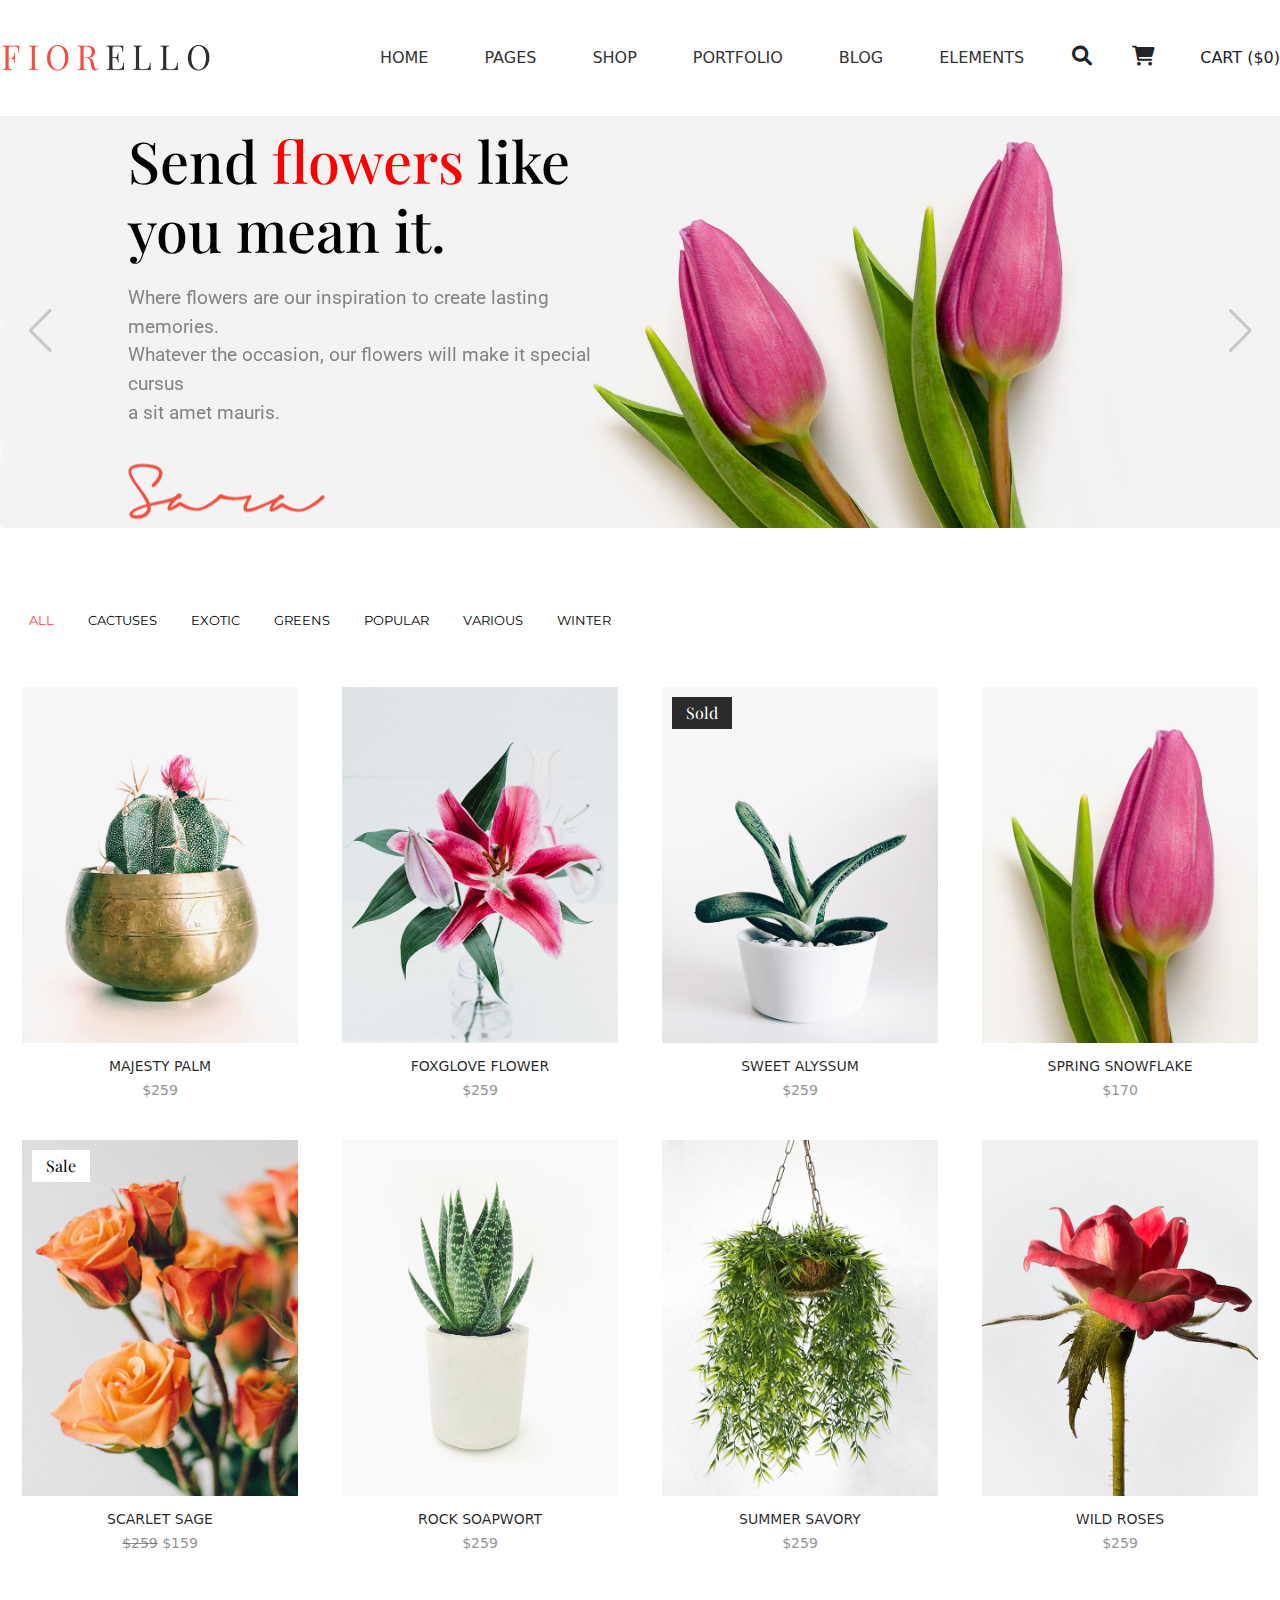
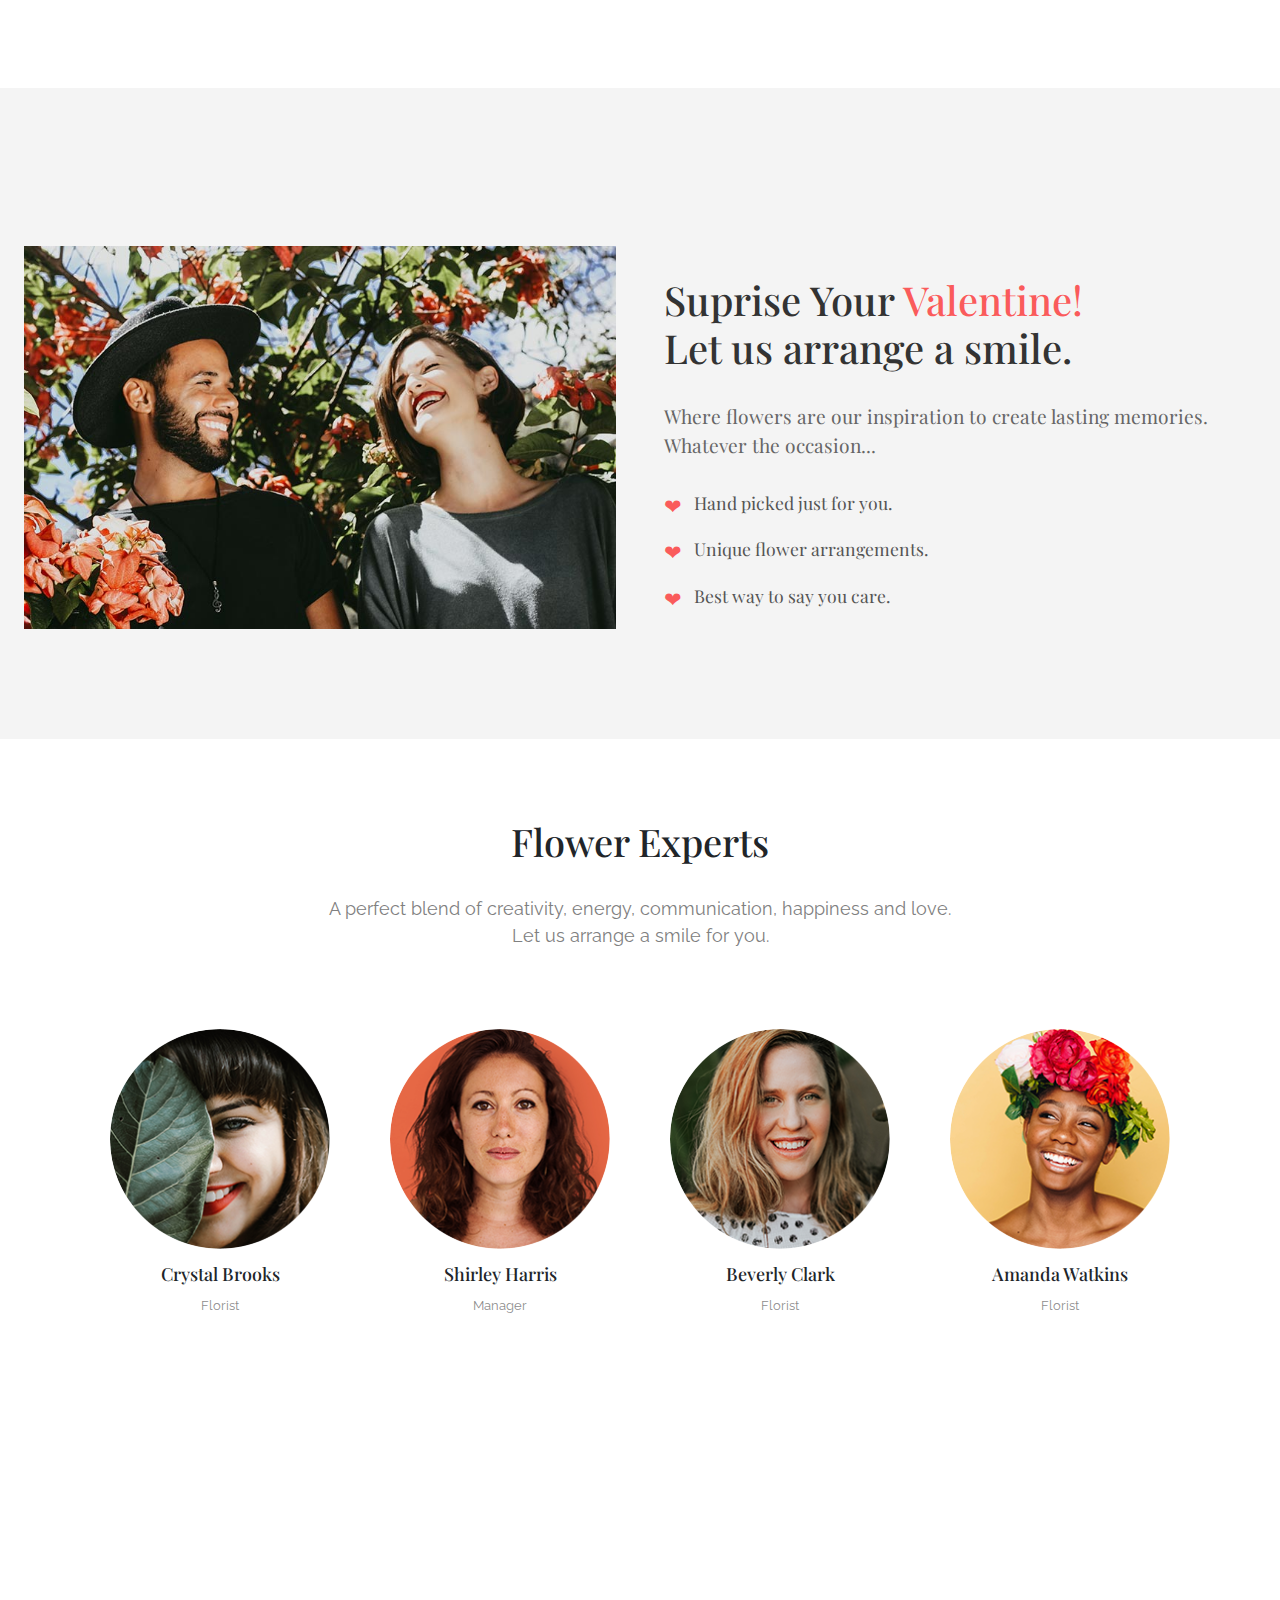
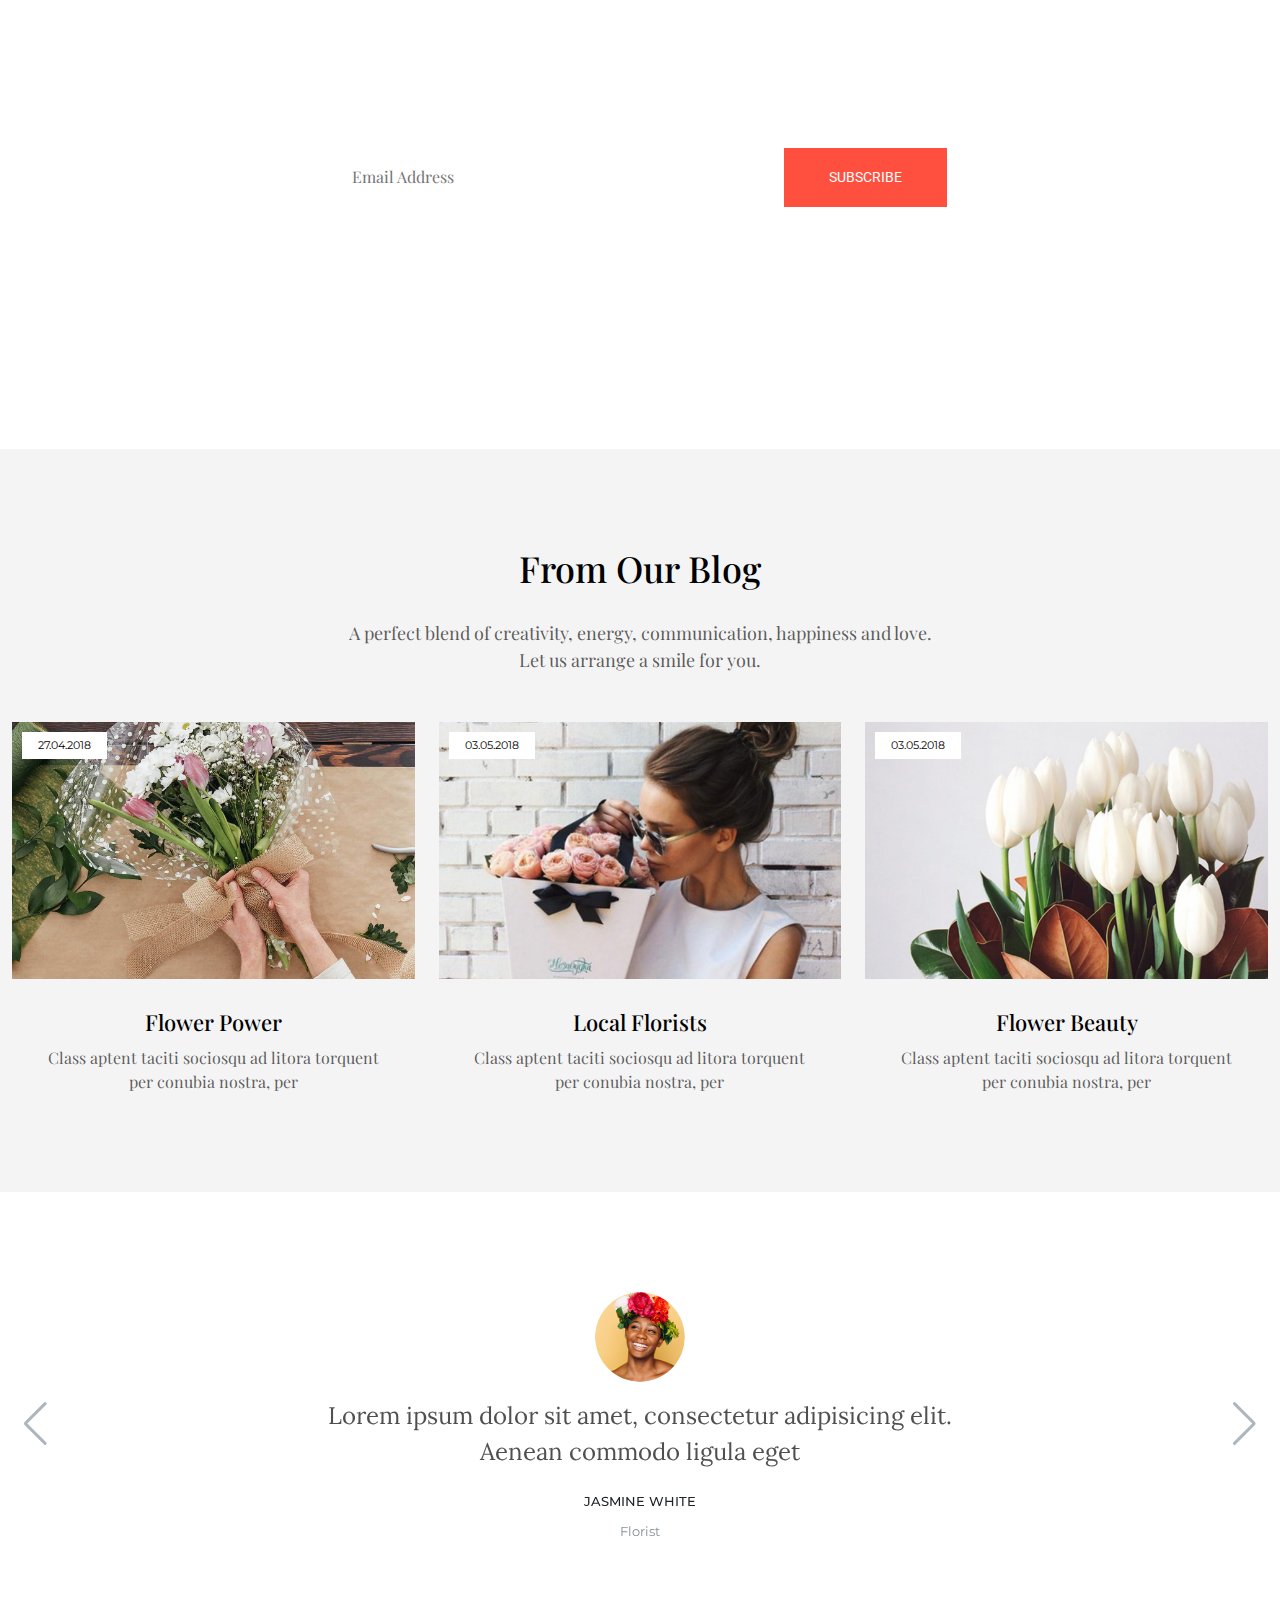
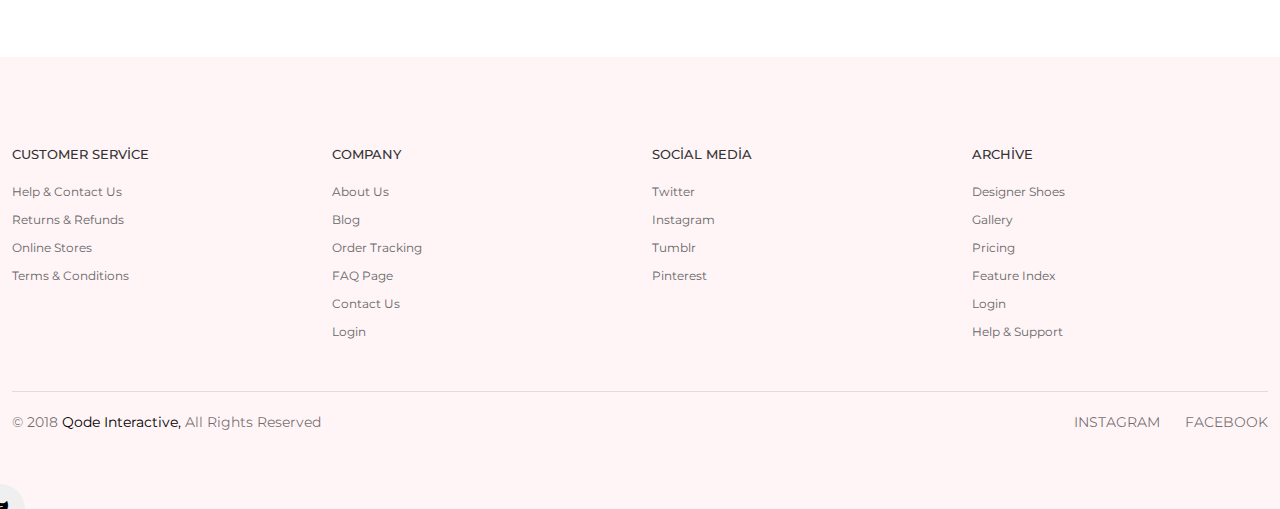
<file: FİORELLO/public/index.html>
<!DOCTYPE html>
<html lang="en">
  <head>
    <meta charset="UTF-8" />
    <meta name="viewport" content="width=device-width, initial-scale=1.0"/>
    <title>Fiorello - A Flowers Shop and Florist</title>
    <link rel="stylesheet" href="	https://cdn.jsdelivr.net/npm/bootstrap@5.3.3/dist/css/bootstrap.min.css"/>
    <link rel="stylesheet" href="https://unpkg.com/swiper/swiper-bundle.min.css"/>
    <link href="https://unpkg.com/swiper/swiper-bundle.min.css" rel="stylesheet" />
    <link href="https://fonts.googleapis.com/css2?family=Playfair+Display:wght@400;700&family=Roboto:wght@400;700&family=Great+Vibes&display=swap" rel="stylesheet">
    <link href="https://fonts.googleapis.com/css2?family=Montserrat:wght@400;500;600;700&display=swap" rel="stylesheet">
    <link href="https://fonts.googleapis.com/css2?family=Playfair+Display&display=swap" rel="stylesheet">
    <link href="https://fonts.googleapis.com/css2?family=Raleway:wght@400;700&display=swap" rel="stylesheet">
    <link href="https://fonts.googleapis.com/css2?family=Lora:wght@400;700&display=swap" rel="stylesheet">
    <link href="https://cdnjs.cloudflare.com/ajax/libs/font-awesome/6.0.0-beta3/css/all.min.css" rel="stylesheet">
    <link rel="stylesheet" href="../src/scss/style.css"/>
  </head>
  <body>
   <header class="header">
    <div class="container">
      <nav class="navbar navbar-expand-lg">
        <div class="fiorello-logo">
          <img src="./images/logo.png" alt="Fiorello Logo"/>
        </div>

        <button
          class="navbar-toggler" type="button">
          <span class="navbar-toggler-icon"></span>
        </button>
  
        <div class="menu collapse navbar-collapse">
          <ul class="navbar-nav ms-auto">
            <li class="nav-item dropdown">
              <a class="nav-link dropdown-toggler" href="https://fiorello.qodeinteractive.com/" role="button">HOME</a>
              <ul class="dropdown-menu">
                <li><a class="dropdown-item" href="#">Main Home</a></li>
                <li><a class="dropdown-item" href="#">Grid Home</a></li>
                <li><a class="dropdown-item" href="#">Flower Shop</a></li>
                <li><a class="dropdown-item" href="#">Animated Slider</a></li>
                <li><a class="dropdown-item" href="#">Metro Showcase</a></li>
                <li><a class="dropdown-item" href="#">Carousel Showcase</a></li>
                <li><a class="dropdown-item" href="#">Landing</a></li>
              </ul>
            </li>
  
            <li class="nav-item dropdown">
              <a class="nav-link dropdown-toggler" href="#" role="button">PAGES</a>
              <ul class="dropdown-menu">
                <li><a class="dropdown-item" href="http://127.0.0.1:5500/F%C4%B0ORELLO/public/about.html">About Us</a></li>
                <li><a class="dropdown-item" href="#">FAG Page</a></li>
                <li><a class="dropdown-item" href="http://127.0.0.1:5500/F%C4%B0ORELLO/public/contact.html">Contact Us</a></li>
              </ul>
            </li>

            
            <li class="nav-item dropdown">
              <a class="nav-link dropdown-toggler" href="#" role="button">SHOP</a>
              <ul class="dropdown-menu">
                <li><a class="dropdown-item" href="#">Product Types</a></li>
                <li><a class="dropdown-item" href="#">Standard Product</a></li>
                <li><a class="dropdown-item" href="#">Grouped Product</a></li>
                <li><a class="dropdown-item" href="#">Variable Product</a></li>
                <li><a class="dropdown-item" href="#">Virtual Product</a></li>
                <li><a class="dropdown-item" href="#">External Product</a></li>
                <li><a class="dropdown-item" href="#">Downloadable Product</a></li>
                <li><a class="dropdown-item" href="#">On Sale Product</a></li>
                <li><a class="dropdown-item" href="#">Out Of Stock Product</a></li>
                <li><a class="dropdown-item" href="#">New Product</a></li>
              </ul>
            </li>
  
        
            <li class="nav-item dropdown">
              <a class="nav-link dropdown-toggler" href="#" role="button">PORTFOLIO<a>
              <ul class="dropdown-menu">
                <li><a class="dropdown-item" href="#">Standard</a></li>
                <li><a class="dropdown-item" href="#">Gallery</a></li>
                <li><a class="dropdown-item" href="#">Masonry</a></li>
                <li><a class="dropdown-item" href="#">Portfolio Layouts</a></li>
                <li><a class="dropdown-item" href="#">Portfolio Single</a></li>
              </ul>
            </li>
  
            <li class="nav-item dropdown">
              <a class="nav-link dropdown-toggler" href="#" role="button">BLOG</a>
              <ul class="dropdown-menu">
                <li><a class="dropdown-item" href="#">Masonry</a></li>
                <li><a class="dropdown-item" href="#">Standard</a></li>
                <li><a class="dropdown-item" href="#">Post Types</a></li>
              </ul>
            </li>
  
            <li class="nav-item dropdown">
              <a class="nav-link dropdown-toggler" href="#" role="button">ELEMENTS</a>
              <ul class="dropdown-menu">
                <li><a class="dropdown-item" href="#">Classic</a></li>
                <li><a class="dropdown-item" href="#">Infographic</a></li>
                <li><a class="dropdown-item" href="#">Interactive</a></li>
                <li><a class="dropdown-item" href="#">Typography</a></li>
              </ul>
            </li>
          </ul>
        </div>
        <div class="header-item">
          <div class="header-icon">
            <i class="fa-solid fa-magnifying-glass"></i>
            <i class="fa-solid fa-cart-shopping"></i>
          </div>
          <div class="cart">CART ($0)</div>
    
        </div>
      </nav>
    </div>

   </header>


<main>
  <!-- <div class="loader-container">
    <span class="loader"></span>
</div> -->

<section class="intro-section">
  <div class="container">
      <div class="content-text">
        <h1>Send <span>flowers</span> like <br> you mean it.</h1>
        <p>Where flowers are our inspiration to create lasting memories. <br> Whatever the occasion, our flowers will make it special cursus <br> a sit amet mauris.</p>
        <div class="signature-image">
          <img src="./images/sara-signature.png" alt="Sara Signature">
        </div>
    </div>
    <div class="swiper">
        <div class="swiper-wrapper">
            <div class="swiper-slide">
                <img src="./images/tulip.jpg" alt="Tulip">
              </div>
            <div class="swiper-slide">
                <img src="./images/cactus.jpg" alt="Cactus">
            </div>
            <div class="swiper-slide">
              <img src="./images/pinkgoldrose.jpg" alt="Pink Gold Rose">
            </div>
          </div>
      
        <div class="swiper-button-next"></div>
        <div class="swiper-button-prev"></div>
      </div>
    </div>
    
</section>

<section class="category-section">

  <div class="container">

    <ul class="menu d-flex">
        <li><a href="#"><span>ALL</span></a></li>
        <li><a href="#">CACTUSES</a></li>
        <li><a href="#">EXOTIC</a></li>
        <li><a href="#">GREENS</a></li>
        <li><a href="#">POPULAR</a></li>
        <li><a href="#">VARIOUS</a></li>
        <li><a href="#">WINTER</a></li>
    </ul>
  
</div>

<div class="container">
  <div class="row">
    <div class="col-sm-6 col-md-3 col-lg-3">
      <div class="card">
        <img src="./images/majesty-palm.jpg" alt="Majesty Palm">
        <h3>MAJESTY PALM</h3>
        <div class="dynamic-text">
          <span class="price-text">$259</span>
          <span class="next-text">Add to cart</span>
          
        </div>
      </div>
    </div>
    <div class="col-sm-6 col-md-3 col-lg-3">
      <div class="card">
        <img src="./images/foxglove-flower.jpg" alt="Foxglove Flower">
        <h3>FOXGLOVE FLOWER</h3>
        <div class="dynamic-text">
          <span class="price-text">$259</span>
          <span class="next-text">Add to cart</span>
        </div>
      </div>
    </div>
    <div class="col-sm-6 col-md-3 col-lg-3">
      <div class="card">
        <img src="./images/sweet-alyssum.jpg" alt="Sweet Alyssum">
        <span class="sold">Sold</span>
        <h3>SWEET ALYSSUM</h3>
        <div class="dynamic-text">
          <span class="price-text">$259</span>
          <span class="next-text">Read more</span>
        </div>
      </div>
    </div>
    <div class="col-sm-6 col-md-3 col-lg-3">
      <div class="card">
        <img src="./images/spring-snowflake.jpg" alt="Spring Snowflake">
        <h3>SPRING SNOWFLAKE</h3>
        <div class="dynamic-text">
          <span class="price-text">$170</span>
          <span class="next-text">Add to cart</span>
        </div>
      </div>
    </div>
    <div class="col-sm-6 col-md-3 col-lg-3">
      <div class="card">
        <img src="./images/scarlet-sage.jpg" alt="Scarlet Sage">
        <span class="sale">Sale</span>
        <h3>SCARLET SAGE</h3>
        <div class="dynamic-text">
          <span class="price-text"><span>$259</span> $159</span>
          <span class="next-text">Add to cart</span>
        </div>
      </div>
    </div>
    <div class="col-sm-6 col-md-3 col-lg-3">
      <div class="card">
        <img src="./images/rock-soapwort.jpg" alt="Rock Soapwort">
        <h3>ROCK SOAPWORT</h3>
        <div class="dynamic-text">
          <span class="price-text">$259</span>
          <span class="next-text">View products</span>
        </div>
      </div>
    </div>
    <div class="col-sm-6 col-md-3 col-lg-3">
      <div class="card">
        <img src="./images/summer-savory.jpg" alt="Summer Savory">
        <h3>SUMMER SAVORY</h3>
        <div class="dynamic-text">
          <span class="price-text">$259</span>
          <span class="next-text">Add to cart</span>
        </div>
      </div>
    </div>
    <div class="col-sm-6 col-md-3 col-lg-3">
      <div class="card">
        <img src="./images/wild-roses.jpg" alt="Wild Roses">
        <h3>WILD ROSES</h3>
        <div class="dynamic-text">
          <span class="price-text">$259</span>
          <span class="next-text">Buy on Amazon</span>
        </div>
      </div>
    </div>
  </div>
</div>
</section>


<section class="valentine-section">
  <div class="container">
    <div class="row g-5">
        <div class="col-md-12 col-lg-6 order-2">
          <div class="valentine-content">
            <h2 class="valentine-title">Suprise Your <span>Valentine!</span> <br> Let us arrange a smile.</h2>
            <p class="valentine-description">Where flowers are our inspiration to create lasting memories. <br> Whatever the occasion...</p>
            <ul class="valentine-list">
              <li>Hand picked just for you.</li>
              <li>Unique flower arrangements.</li>
              <li>Best way to say you care.</li>
            </ul>
          </div>
        </div>
      <div class="col-md-12 col-lg-6 order-1">
        <img src="./images/video-img.jpg" alt="Valentine" class="valentine-img img-fluid">
      </div>
    </div>
  </div>
</section>


<section class="experts-section">

  <div class="container">
    <div class="expert-section-content">
      <h2 class="text-center">Flower Experts</h2>
      <p class="text-center">A perfect blend of creativity, energy, communication, happiness and love. <br> Let us arrange a smile for you.</p>
    </div>

    <div class="row">
        <div class="col-sm-12 col-md-6 col-lg-3 mb-4">
            <div class="card">
                <img src="./images/crystal-brooks.png" class="card-img" alt="Crystal Brooks">
                <div class="card-content">
                    <h3>Crystal Brooks</h3>
                    <p>Florist</p>
                </div>
            </div>
        </div>
        <div class="col-sm-12 col-md-6 col-lg-3 mb-4">
            <div class="card">
                <img src="./images/shirley-harris.png" class="card-img" alt="Shirley Harris">
                <div class="card-content">
                    <h3>Shirley Harris</h3>
                    <p>Manager</p>
                </div>
            </div>
        </div>
        <div class="col-sm-12 col-md-6 col-lg-3 mb-4">
            <div class="card">
                <img src="./images/beverly-clark.png" class="card-img" alt="Beverly Clark">
                <div class="card-content">
                    <h3>Beverly Clark</h3>
                    <p>Florist</p>
                </div>
            </div>
        </div>
        <div class="col-sm-12 col-md-6 col-lg-3 mb-4">
            <div class="card">
                <img src="./images/amanda-watkins.png" class="card-img" alt="Amanda Watkins">
                <div class="card-content">
                    <h3>Amanda Watkins</h3>
                    <p>Florist</p>
                </div>
            </div>
        </div>
    </div>
</div>
</section>


<section class="subscribe-section" style="background-image: url('./images/girls.jpg');">
  <div class="overlay">
    <div class="content text-center">
      <h2>Join The Colorful Bunch!</h2>
      <form action="#" class="d-flex justify-content-center">
        <input type="email" class="form" placeholder="Email Address"/>
        <button type="submit" class="btn btn-primary">SUBSCRIBE</button>
      </form>
    </div>
  </div>
</section>


<section class="blog-section py-5">
  <div class="container">
    <div class="text-center mb-5">
      <h2 class="section-title">From Our Blog</h2>
      <p class="section-description">A perfect blend of creativity, energy, communication, happiness and love. <br> Let us arrange a smile for you.</p>
    </div>
    <div class="row">
      <div class="col-sm-12 col-md-6 col-lg-4">
        <div class="blog-card">
          <img src="./images/flower-power.jpg" alt="Blog Post 1" class="img-fluid">
          <div class="blog-card-body">
            <span class="post-date">27.04.2018</span>
            <h3 class="blog-title">Flower Power</h3>
            <p class="blog-description">Class aptent taciti sociosqu ad litora torquent per conubia nostra, per</p>
            
          </div>
        </div>
      </div>
      <div class="col-sm-12 col-md-6 col-lg-4">
        <div class="blog-card">
          <img src="./images/local-florists.jpg" alt="Blog Post 2" class="img-fluid">
          <div class="blog-card-body">
            <span class="post-date">03.05.2018</span>
            <h3 class="blog-title">Local Florists</h3>
            <p class="blog-description">Class aptent taciti sociosqu ad litora torquent per conubia nostra, per</p>
            
          </div>
        </div>
      </div>
      <div class="col-sm-12 col-md-6 col-lg-4">
        <div class="blog-card">
          <img src="./images/flower-beauty.jpg" alt="Blog Post 3" class="img-fluid">
          <div class="blog-card-body">
            <span class="post-date">03.05.2018</span>
            <h3 class="blog-title">Flower Beauty</h3>
            <p class="blog-description">Class aptent taciti sociosqu ad litora torquent per conubia nostra, per</p>
           
          </div>
        </div>
      </div>
    </div>
  </div>
</section>




<section class="profiles-section py-5">
  <div class="container">
    <div class="swiper profiles-swiper">
      <div class="swiper-wrapper">
        <div class="swiper-slide">
          <div class="profiles-slide text-center">
            <div class="profiles-image mx-auto">
              <img src="./images/jasmine-white.png" alt="Profiles 1" class="img-fluid rounded-circle" />
            </div>
            <p class="profiles-description mt-3">Lorem ipsum dolor sit amet, consectetur adipisicing elit. <br> Aenean commodo ligula eget</p>
            <div class="profiles-content mt-4">
              <h3>JASMINE WHITE</h3>
              <p>Florist</p>
            </div>
          </div>
        </div>
        
        <div class="swiper-slide">
          <div class="profiles-slide text-center">
            <div class="profiles-image mx-auto">
              <img src="./images/anna-barnes.png" alt="Profiles 2" class="img-fluid rounded-circle" />
            </div>
            <p class="profiles-description mt-3">Nullam dictum felis eu pede mollis pretium. <br> Integer tincidunt. Cras dapibus lingua<p>
            <div class="profiles-content mt-4">
              <h3>ANNA BARNES</h3>
              <p>Florist</p>
            </div>
          </div>
        </div>
      </div>
      
      <div class="swiper-button-next"></div>
      <div class="swiper-button-prev"></div>
    </div>
  </div>
</section>
</main>


<footer class="footer-section">
  <div class="container">
    <div class="row">
      <div class="col col-sm-6 col-md-3">
        <h4>CUSTOMER SERVİCE</h4>
        <ul class="contact-list">
          <li><a href="#"><i></i></a>Help & Contact Us</li>
          <li><a href="#"><i></i></a>Returns & Refunds</li>
          <li><a href="#"><i></i></a>Online Stores</li>
          <li><a href="#"><i></i></a>Terms & Conditions</li>
        </ul>
      </div>

      <div class="col col-sm-6 col-md-3">
        <h4>COMPANY</h4>
        <ul class="contact-list">
          <li><a href="#"><i></i></a>About Us</li>
          <li><a href="#"><i></i></a>Blog</li>
          <li><a href="#"><i></i></a>Order Tracking</li>
          <li><a href="#"><i></i></a>FAQ Page</li>
          <li><a href="#"><i></i></a>Contact Us</li>
          <li><a href="#"><i></i></a>Login</li>
        </ul>
      </div>

      
      <div class="col col-sm-6 col-md-3">
        <h4>SOCİAL MEDİA</h4>
        <ul class="contact-list">
          <li><a href="#"><i></i></a>Twitter</li>
          <li><a href="#"><i></i></a>Instagram</li>
          <li><a href="#"><i></i></a>Tumblr</li>
          <li><a href="#"><i></i></a>Pinterest</li>
        </ul>
      </div>
      <div class="col col-sm-6 col-md-3">
        <h4>ARCHİVE</h4>
        <ul class="contact-list">
          <li><a href="#"><i></i></a>Designer Shoes</li>
          <li><a href="#"><i></i></a>Gallery</li>
          <li><a href="#"><i></i></a>Pricing</li>
          <li><a href="#"><i></i></a>Feature Index</li>
          <li><a href="#"><i></i></a>Login</li>
          <li><a href="#"><i></i></a>Help & Support</li>
        </ul>
      </div>
    </div>

  
    <div class="footer-bottom">
      <p><span class="span">© 2018 </span>Qode Interactive, <a href="#"></a><span class="span">All Rights Reserved</span></p>
      <div class="social-media">
        <p><a href="#"></a><span class="span">INSTAGRAM</span></p>
        <p><a href="#"></a><span class="span">FACEBOOK</span></p>

      </div>
    </div>
  </div>
</footer>

<button id="backToTop" onclick="scrollToTop()">
  <i class="fas fa-arrow-up"></i>
</button>


<button id="flwBtn">

  <i class="fas fa-leaf"></i>

</button>

    <script src="https://unpkg.com/swiper/swiper-bundle.min.js"></script>
    <script>
     const swiper = new Swiper('.swiper', {
    loop: true,
    navigation: {
        nextEl: '.swiper-button-next',
        prevEl: '.swiper-button-prev',
    },
    autoplay: {
        delay: 3000,
    },
    effect: 'fade',
    fadeEffect: {
        crossFade: true,
    },
    speed: 1000,
    slidesPerView: 1,
});
  </script>

<script src="https://unpkg.com/swiper/swiper-bundle.min.js"></script>

<script>

const swiper = new Swiper('.profiles-swiper', {
  slidesPerView: 1,
  loop: false,
  effect: 'slide',
  speed: 500,
  navigation: {
    nextEl: '.swiper-button-next',
    prevEl: '.swiper-button-prev',
  },
});

</script>

<script src="../src/javascript/app.js"></script>

  </body>
</html>
</file>
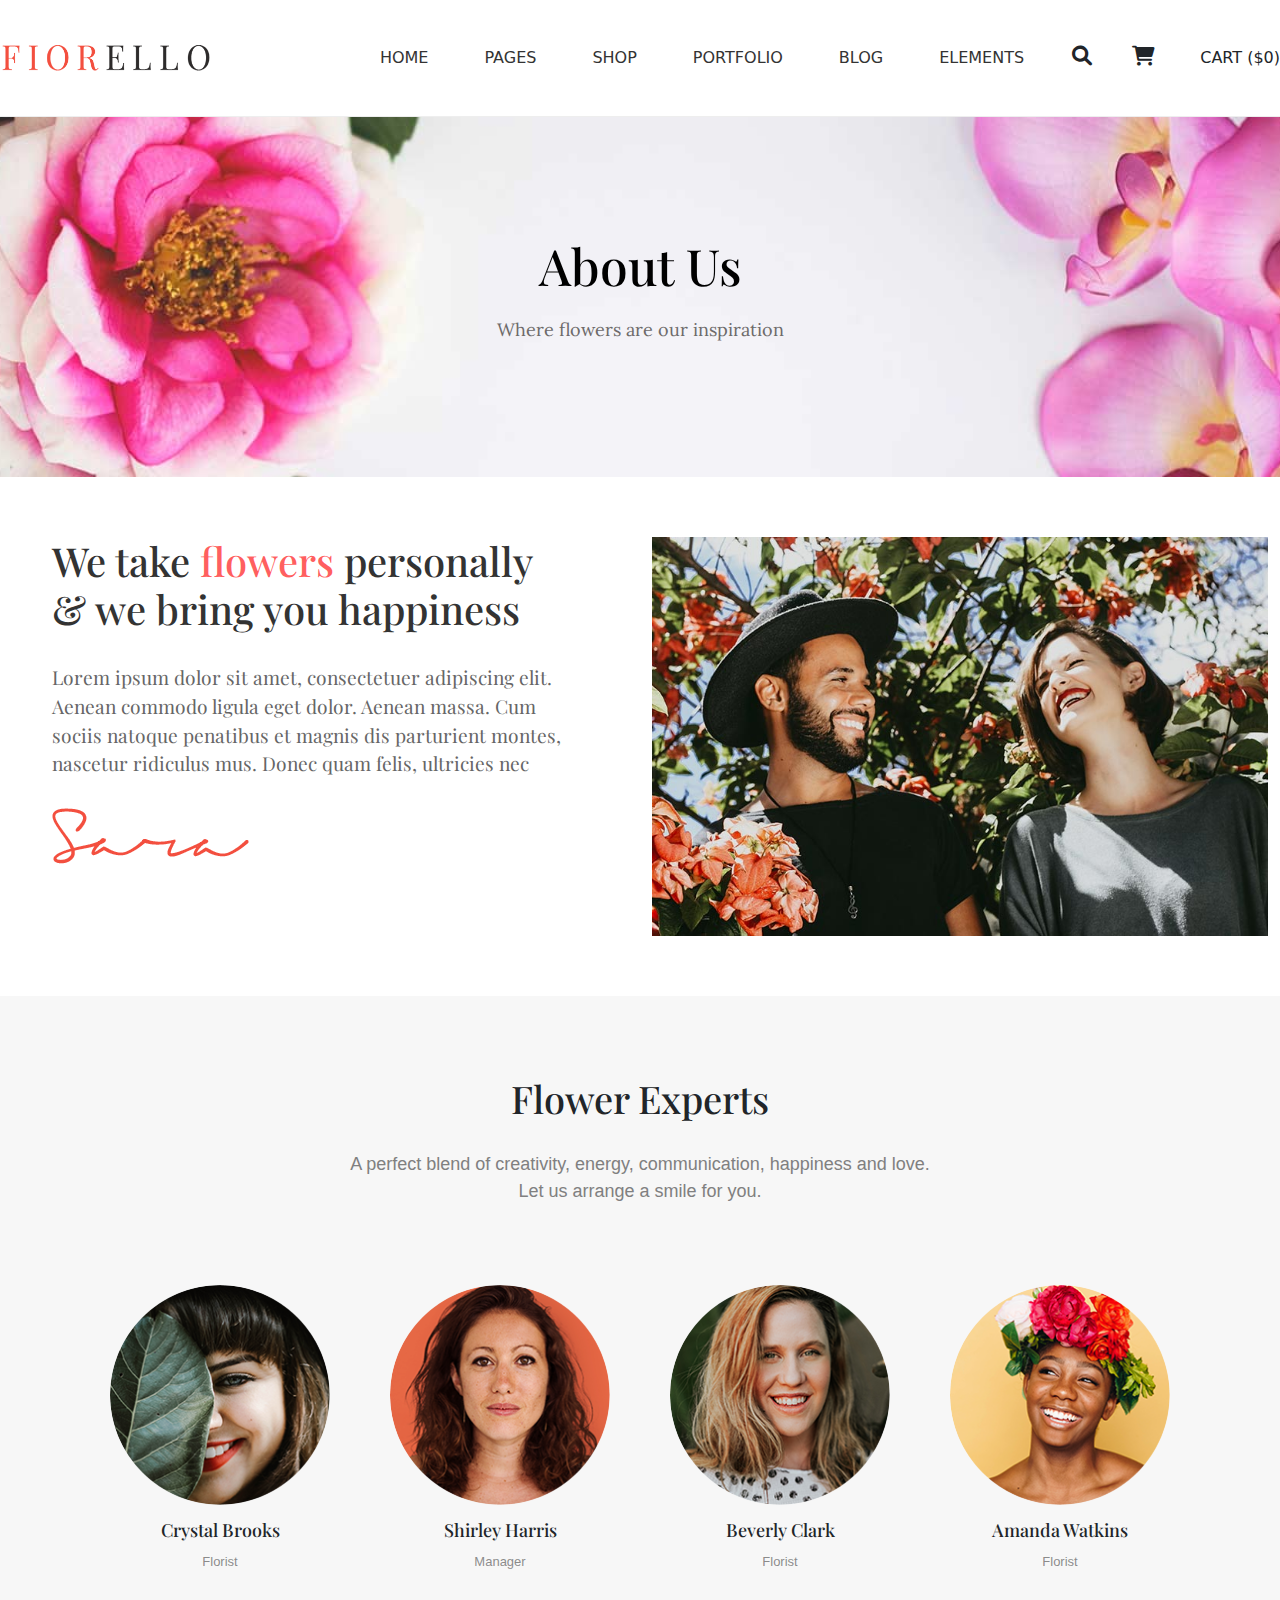
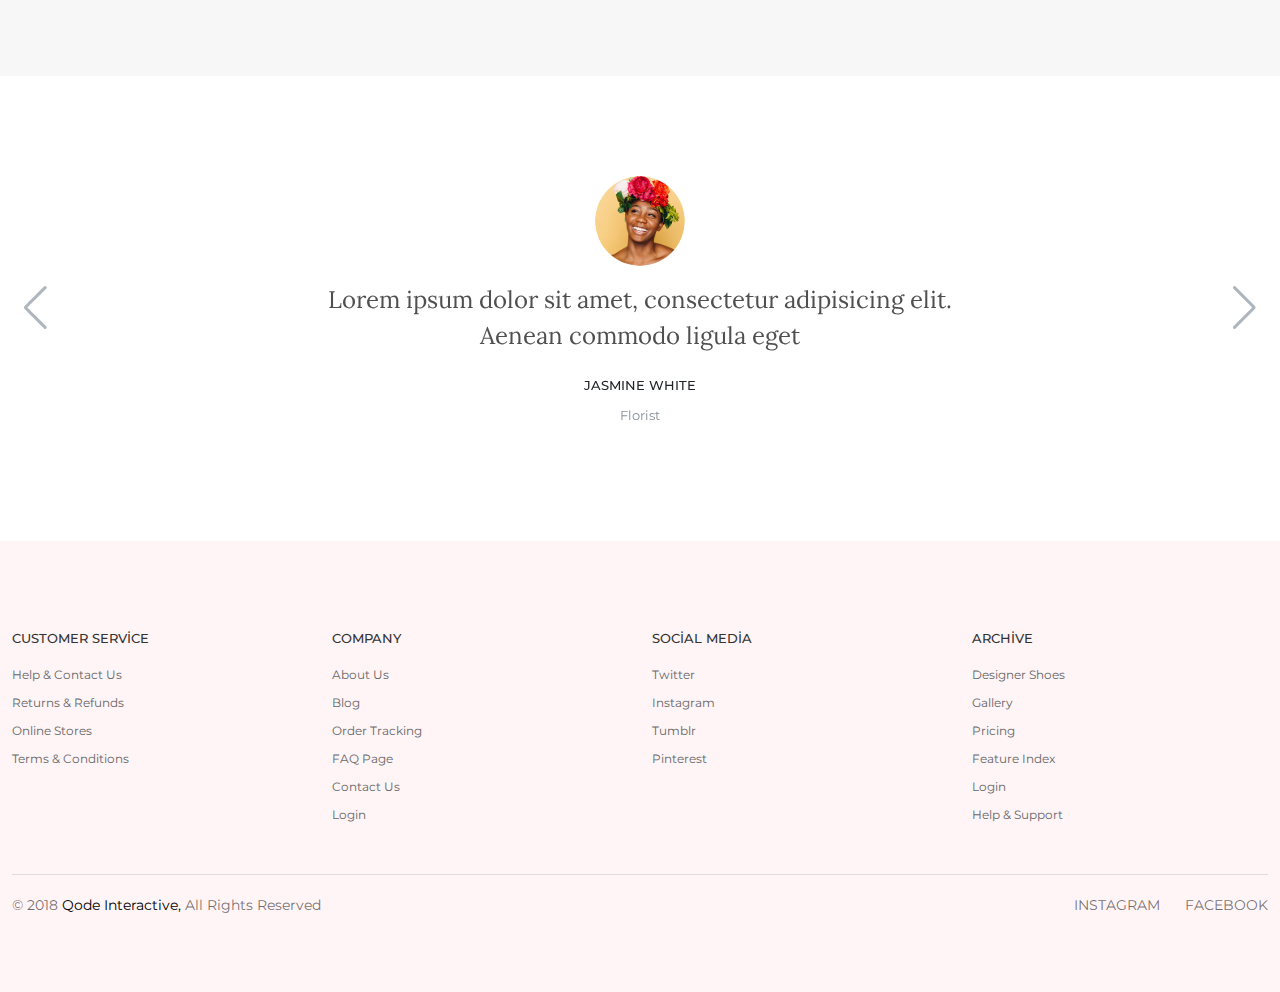
<file: FİORELLO/public/about.html>
<!DOCTYPE html>
<html lang="en">
<head>
    <meta charset="UTF-8">
    <meta name="viewport" content="width=device-width, initial-scale=1.0">
    <title>About Us - Fiorello</title>
    <link rel="stylesheet" href="	https://cdn.jsdelivr.net/npm/bootstrap@5.3.3/dist/css/bootstrap.min.css"/>
    <link href="https://unpkg.com/swiper/swiper-bundle.min.css" rel="stylesheet" />
    <link href="https://fonts.googleapis.com/css2?family=Playfair+Display&display=swap" rel="stylesheet">
    <link href="https://fonts.googleapis.com/css2?family=Montserrat:wght@400;500;600;700&display=swap" rel="stylesheet">
    <link href="https://fonts.googleapis.com/css2?family=Lora:ital,wght@0,400;0,700;1,400;1,700&display=swap" rel="stylesheet">
    <link href="https://cdnjs.cloudflare.com/ajax/libs/font-awesome/6.0.0-beta3/css/all.min.css" rel="stylesheet">
    <link rel="stylesheet" href="../src/scss/style.css"/>
</head>
<body>
  <header class="header">
    <div class="container">
      <nav class="navbar navbar-expand-lg">
        <div class="fiorello-logo">
          <img src="./images/logo.png" alt="Fiorello Logo"/>
        </div>

        <button
          class="navbar-toggler" type="button">
          <span class="navbar-toggler-icon"></span>
        </button>
  
        <div class="menu collapse navbar-collapse">
          <ul class="navbar-nav ms-auto">
            <li class="nav-item dropdown">
              <a class="nav-link dropdown-toggler" href="https://fiorello.qodeinteractive.com/" role="button">HOME</a>
              <ul class="dropdown-menu">
                <li><a class="dropdown-item" href="http://127.0.0.1:5500/F%C4%B0ORELLO/public/index.html">Main Home</a></li>
                <li><a class="dropdown-item" href="#">Grid Home</a></li>
                <li><a class="dropdown-item" href="#">Flower Shop</a></li>
                <li><a class="dropdown-item" href="#">Animated Slider</a></li>
                <li><a class="dropdown-item" href="#">Metro Showcase</a></li>
                <li><a class="dropdown-item" href="#">Carousel Showcase</a></li>
                <li><a class="dropdown-item" href="#">Landing</a></li>
              </ul>
            </li>
  
            <li class="nav-item dropdown">
              <a class="nav-link dropdown-toggler" href="#" role="button">PAGES</a>
              <ul class="dropdown-menu">
                <li><a class="dropdown-item" href="#">About Us</a></li>
                <li><a class="dropdown-item" href="#">FAG Page</a></li>
                <li><a class="dropdown-item" href="http://127.0.0.1:5500/F%C4%B0ORELLO/public/contact.html">Contact Us</a></li>
              </ul>
            </li>

            
            <li class="nav-item dropdown">
              <a class="nav-link dropdown-toggler" href="#" role="button">SHOP</a>
              <ul class="dropdown-menu">
                <li><a class="dropdown-item" href="#">Product Types</a></li>
                <li><a class="dropdown-item" href="#">Standard Product</a></li>
                <li><a class="dropdown-item" href="#">Grouped Product</a></li>
                <li><a class="dropdown-item" href="#">Variable Product</a></li>
                <li><a class="dropdown-item" href="#">Virtual Product</a></li>
                <li><a class="dropdown-item" href="#">External Product</a></li>
                <li><a class="dropdown-item" href="#">Downloadable Product</a></li>
                <li><a class="dropdown-item" href="#">On Sale Product</a></li>
                <li><a class="dropdown-item" href="#">Out Of Stock Product</a></li>
                <li><a class="dropdown-item" href="#">New Product</a></li>
              </ul>
            </li>
  
        
            <li class="nav-item dropdown">
              <a class="nav-link dropdown-toggler" href="#" role="button">PORTFOLIO<a>
              <ul class="dropdown-menu">
                <li><a class="dropdown-item" href="#">Standard</a></li>
                <li><a class="dropdown-item" href="#">Gallery</a></li>
                <li><a class="dropdown-item" href="#">Masonry</a></li>
                <li><a class="dropdown-item" href="#">Portfolio Layouts</a></li>
                <li><a class="dropdown-item" href="#">Portfolio Single</a></li>
              </ul>
            </li>
  
            <li class="nav-item dropdown">
              <a class="nav-link dropdown-toggler" href="#" role="button">BLOG</a>
              <ul class="dropdown-menu">
                <li><a class="dropdown-item" href="#">Masonry</a></li>
                <li><a class="dropdown-item" href="#">Standard</a></li>
                <li><a class="dropdown-item" href="#">Post Types</a></li>
              </ul>
            </li>
  
            <li class="nav-item dropdown">
              <a class="nav-link dropdown-toggler" href="#" role="button">ELEMENTS</a>
              <ul class="dropdown-menu">
                <li><a class="dropdown-item" href="#">Classic</a></li>
                <li><a class="dropdown-item" href="#">Infographic</a></li>
                <li><a class="dropdown-item" href="#">Interactive</a></li>
                <li><a class="dropdown-item" href="#">Typography</a></li>
              </ul>
            </li>
          </ul>
        </div>
        <div class="header-item">
          <div class="header-icon">
            <i class="fa-solid fa-magnifying-glass"></i>
            <i class="fa-solid fa-cart-shopping"></i>
          </div>
          <div class="cart">CART ($0)</div>
    
        </div>
      </nav>
    </div>

   </header>

<main>

  <section class="about-us-section" style="background-image: url('./images/about-us.jpg');">
    <div class="overlay">
      <div class="content text-center">
        <h2>About Us</h2>
         <p>Where flowers are our inspiration</p>
      </div>
    </div>
  </section>
  

      <section class="flowers-section">
        <div class="container">
          <div class="row">
              <div class="col-md-12 col-lg-6 order-1">
                <div class="flowers-content">
                  <h2 class="flowers-title">We take <span>flowers</span> personally <br> & we bring you happiness</h2>
                  <p class="flowers-description">Lorem ipsum dolor sit amet, consectetuer adipiscing elit. Aenean commodo ligula eget dolor. Aenean massa. Cum sociis natoque penatibus et magnis dis parturient montes, nascetur ridiculus mus. Donec quam felis, ultricies nec</p>
                  <div class="signature-image">
                    <img src="./images/sara-signature.png" alt="Sara Signature">
                  </div>
                </div>
              </div>
              <div class="col-md-12 col-lg-6 order-2">
              <img src="./images/video-img.jpg" alt="Flowers" class="flowers-img img-fluid">
            </div>
          </div>
        </div>
      </section>

      <section class="flower-experts-section">

        <div class="container">
          <div class="expert-section-content">
            <h2 class="text-center">Flower Experts</h2>
            <p class="text-center">A perfect blend of creativity, energy, communication, happiness and love. <br> Let us arrange a smile for you.</p>
          </div>
      
          <div class="row">
              <div class="col-sm-12 col-md-6 col-lg-3 mb-4">
                  <div class="card">
                      <img src="./images/crystal-brooks.png" class="card-img" alt="Crystal Brooks">
                      <div class="card-content">
                        <h3>Crystal Brooks</h3>
                          <p>Florist</p>
                        </div>
                  </div>
                </div>
              <div class="col-sm-12 col-md-6 col-lg-3 mb-4">
                  <div class="card">
                      <img src="./images/shirley-harris.png" class="card-img" alt="Shirley Harris">
                      <div class="card-content">
                        <h3>Shirley Harris</h3>
                        <p>Manager</p>
                      </div>
                  </div>
                </div>
              <div class="col-sm-12 col-md-6 col-lg-3 mb-4">
                  <div class="card">
                      <img src="./images/beverly-clark.png" class="card-img" alt="Beverly Clark">
                      <div class="card-content">
                          <h3>Beverly Clark</h3>
                          <p>Florist</p>
                      </div>
                  </div>
              </div>
              <div class="col-sm-12 col-md-6 col-lg-3 mb-4">
                  <div class="card">
                      <img src="./images/amanda-watkins.png" class="card-img" alt="Amanda Watkins">
                      <div class="card-content">
                          <h3>Amanda Watkins</h3>
                          <p>Florist</p>
                      </div>
                  </div>
              </div>
            </div>
          </div>
        </section>

      <section class="profiles-section py-5">
        <div class="container">
          <div class="swiper profiles-swiper">
            <div class="swiper-wrapper">
              <div class="swiper-slide">
                <div class="profiles-slide text-center">
                  <div class="profiles-image mx-auto">
                    <img src="./images/jasmine-white.png" alt="Profiles 1" class="img-fluid rounded-circle" />
                  </div>
                  <p class="profiles-description mt-3">Lorem ipsum dolor sit amet, consectetur adipisicing elit. <br> Aenean commodo ligula eget</p>
                  <div class="profiles-content mt-4">
                    <h3>JASMINE WHITE</h3>
                    <p>Florist</p>
                  </div>
                </div>
              </div>
      
              <div class="swiper-slide">
                <div class="profiles-slide text-center">
                  <div class="profiles-image mx-auto">
                    <img src="./images/anna-barnes.png" alt="Profiles 2" class="img-fluid rounded-circle" />
                  </div>
                  <p class="profiles-description mt-3">Nullam dictum felis eu pede mollis pretium. <br> Integer tincidunt. Cras dapibus lingua<p>
                    <div class="profiles-content mt-4">
                    <h3>ANNA BARNES</h3>
                    <p>Florist</p>
                  </div>
                </div>
              </div>
            </div>
            
            <div class="swiper-button-next"></div>
            <div class="swiper-button-prev"></div>
          </div>
        </div>
      </section>
    </main>


    <footer class="footer-section">
      <div class="container">
        <div class="row">
          <div class="col col-sm-6 col-md-3">
            <h4>CUSTOMER SERVİCE</h4>
            <ul class="contact-list">
              <li><a href="#"><i></i></a>Help & Contact Us</li>
              <li><a href="#"><i></i></a>Returns & Refunds</li>
              <li><a href="#"><i></i></a>Online Stores</li>
              <li><a href="#"><i></i></a>Terms & Conditions</li>
            </ul>
          </div>
    
          <div class="col col-sm-6 col-md-3">
            <h4>COMPANY</h4>
            <ul class="contact-list">
              <li><a href="#"><i></i></a>About Us</li>
              <li><a href="#"><i></i></a>Blog</li>
              <li><a href="#"><i></i></a>Order Tracking</li>
              <li><a href="#"><i></i></a>FAQ Page</li>
              <li><a href="#"><i></i></a>Contact Us</li>
              <li><a href="#"><i></i></a>Login</li>
            </ul>
          </div>
    
          
          <div class="col col-sm-6 col-md-3">
            <h4>SOCİAL MEDİA</h4>
            <ul class="contact-list">
              <li><a href="#"><i></i></a>Twitter</li>
              <li><a href="#"><i></i></a>Instagram</li>
              <li><a href="#"><i></i></a>Tumblr</li>
              <li><a href="#"><i></i></a>Pinterest</li>
            </ul>
          </div>
          <div class="col col-sm-6 col-md-3">
            <h4>ARCHİVE</h4>
            <ul class="contact-list">
              <li><a href="#"><i></i></a>Designer Shoes</li>
              <li><a href="#"><i></i></a>Gallery</li>
              <li><a href="#"><i></i></a>Pricing</li>
              <li><a href="#"><i></i></a>Feature Index</li>
              <li><a href="#"><i></i></a>Login</li>
              <li><a href="#"><i></i></a>Help & Support</li>
            </ul>
          </div>
        </div>
    
      
        <div class="footer-bottom">
          <p><span class="span">© 2018 </span>Qode Interactive, <a href="#"></a><span class="span">All Rights Reserved</span></p>
          <div class="social-media">
            <p><a href="#"></a><span class="span">INSTAGRAM</span></p>
            <p><a href="#"></a><span class="span">FACEBOOK</span></p>
    
          </div>
        </div>
      </div>
    </footer>

      <script src="https://unpkg.com/swiper/swiper-bundle.min.js"></script>
      <script>
      
      const swiper = new Swiper('.profiles-swiper', {
        slidesPerView: 1,
        loop: true,
        effect: 'slide',
        speed: 500,
        navigation: {
          nextEl: '.swiper-button-next',
          prevEl: '.swiper-button-prev',
        },
      });
      
      </script>
</body>
</html>
</file>
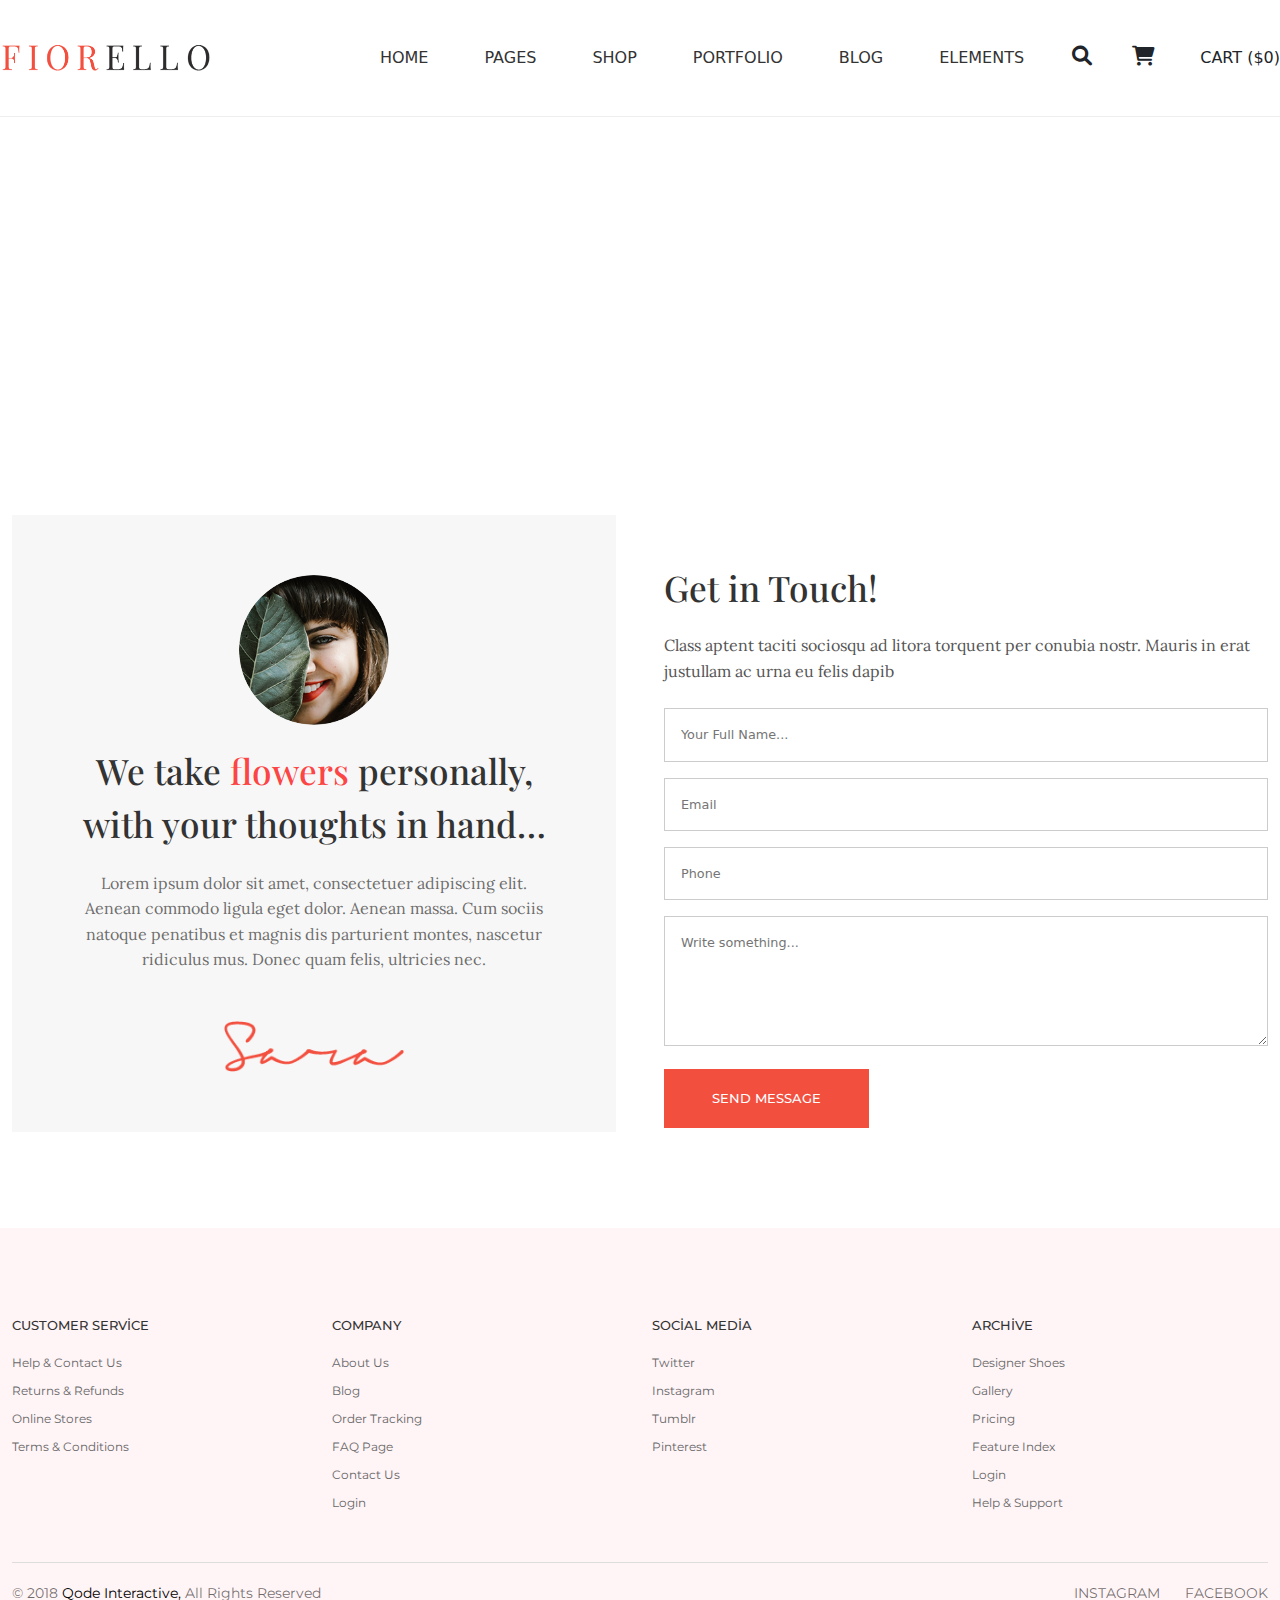
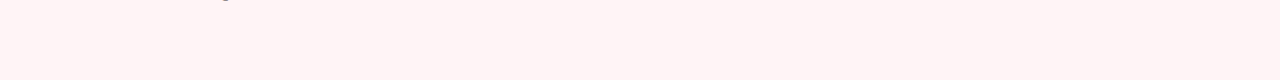
<file: FİORELLO/public/contact.html>
<!DOCTYPE html>
<html lang="en">
<head>
    <meta charset="UTF-8">
    <meta name="viewport" content="width=device-width, initial-scale=1.0">
    <title>Contact Us - Fiorello</title>
    <link rel="stylesheet" href="	https://cdn.jsdelivr.net/npm/bootstrap@5.3.3/dist/css/bootstrap.min.css"/>
    <link href="https://cdnjs.cloudflare.com/ajax/libs/font-awesome/6.0.0-beta3/css/all.min.css" rel="stylesheet">
    <link href="https://fonts.googleapis.com/css2?family=Playfair+Display:wght@400;700&family=Roboto:wght@400;700&family=Great+Vibes&display=swap" rel="stylesheet">
    <link href="https://fonts.googleapis.com/css2?family=Playfair+Display&display=swap" rel="stylesheet">
    <link href="https://fonts.googleapis.com/css2?family=Lora:wght@400;700&display=swap" rel="stylesheet">
    <link href="https://fonts.googleapis.com/css2?family=Montserrat:wght@400;500;600;700&display=swap" rel="stylesheet">
    <link rel="stylesheet" href="../src/scss/style.css"/>
</head>
<body>
    
  <header class="header">
    <div class="container">
      <nav class="navbar navbar-expand-lg">
        <div class="fiorello-logo">
          <img src="./images/logo.png" alt="Fiorello Logo"/>
        </div>

        <button
          class="navbar-toggler" type="button">
          <span class="navbar-toggler-icon"></span>
        </button>
  
        <div class="menu collapse navbar-collapse">
          <ul class="navbar-nav ms-auto">
            <li class="nav-item dropdown">
              <a class="nav-link dropdown-toggler" href="https://fiorello.qodeinteractive.com/" role="button">HOME</a>
              <ul class="dropdown-menu">
                <li><a class="dropdown-item" href="http://127.0.0.1:5500/F%C4%B0ORELLO/public/index.html">Main Home</a></li>
                <li><a class="dropdown-item" href="#">Grid Home</a></li>
                <li><a class="dropdown-item" href="#">Flower Shop</a></li>
                <li><a class="dropdown-item" href="#">Animated Slider</a></li>
                <li><a class="dropdown-item" href="#">Metro Showcase</a></li>
                <li><a class="dropdown-item" href="#">Carousel Showcase</a></li>
                <li><a class="dropdown-item" href="#">Landing</a></li>
              </ul>
            </li>
  
            <li class="nav-item dropdown">
              <a class="nav-link dropdown-toggler" href="#" role="button">PAGES</a>
              <ul class="dropdown-menu">
                <li><a class="dropdown-item" href="http://127.0.0.1:5500/F%C4%B0ORELLO/public/about.html">About Us</a></li>
                <li><a class="dropdown-item" href="#">FAG Page</a></li>
                <li><a class="dropdown-item" href="">Contact Us</a></li>
              </ul>
            </li>

            
            <li class="nav-item dropdown">
              <a class="nav-link dropdown-toggler" href="#" role="button">SHOP</a>
              <ul class="dropdown-menu">
                <li><a class="dropdown-item" href="#">Product Types</a></li>
                <li><a class="dropdown-item" href="#">Standard Product</a></li>
                <li><a class="dropdown-item" href="#">Grouped Product</a></li>
                <li><a class="dropdown-item" href="#">Variable Product</a></li>
                <li><a class="dropdown-item" href="#">Virtual Product</a></li>
                <li><a class="dropdown-item" href="#">External Product</a></li>
                <li><a class="dropdown-item" href="#">Downloadable Product</a></li>
                <li><a class="dropdown-item" href="#">On Sale Product</a></li>
                <li><a class="dropdown-item" href="#">Out Of Stock Product</a></li>
                <li><a class="dropdown-item" href="#">New Product</a></li>
              </ul>
            </li>
  
        
            <li class="nav-item dropdown">
              <a class="nav-link dropdown-toggler" href="#" role="button">PORTFOLIO<a>
              <ul class="dropdown-menu">
                <li><a class="dropdown-item" href="#">Standard</a></li>
                <li><a class="dropdown-item" href="#">Gallery</a></li>
                <li><a class="dropdown-item" href="#">Masonry</a></li>
                <li><a class="dropdown-item" href="#">Portfolio Layouts</a></li>
                <li><a class="dropdown-item" href="#">Portfolio Single</a></li>
              </ul>
            </li>
  
            <li class="nav-item dropdown">
              <a class="nav-link dropdown-toggler" href="#" role="button">BLOG</a>
              <ul class="dropdown-menu">
                <li><a class="dropdown-item" href="#">Masonry</a></li>
                <li><a class="dropdown-item" href="#">Standard</a></li>
                <li><a class="dropdown-item" href="#">Post Types</a></li>
              </ul>
            </li>
  
            <li class="nav-item dropdown">
              <a class="nav-link dropdown-toggler" href="#" role="button">ELEMENTS</a>
              <ul class="dropdown-menu">
                <li><a class="dropdown-item" href="#">Classic</a></li>
                <li><a class="dropdown-item" href="#">Infographic</a></li>
                <li><a class="dropdown-item" href="#">Interactive</a></li>
                <li><a class="dropdown-item" href="#">Typography</a></li>
              </ul>
            </li>
          </ul>
        </div>
        <div class="header-item">
          <div class="header-icon">
            <i class="fa-solid fa-magnifying-glass"></i>
            <i class="fa-solid fa-cart-shopping"></i>
          </div>
          <div class="cart">CART ($0)</div>
    
        </div>
      </nav>
    </div>

   </header>

<main>

  <section class="map-section">
    <div class="map-container">
      <div class="mapouter"><div class="gmap_canvas"><iframe class="gmap_iframe" frameborder="0" scrolling="no" marginheight="0" marginwidth="0" src="https://maps.google.com/maps?width=600&amp;height=400&amp;hl=en&amp;q=Vaşington&amp;t=&amp;z=13&amp;ie=UTF8&amp;iwloc=B&amp;output=embed"></iframe><a href="https://sprunkiplay.com/">Sprunki Game</a></div><style>.mapouter{position:relative;text-align:right;width:100%;height:300px;}.gmap_canvas {overflow:hidden;background:none!important;width:100%;height:300px;}.gmap_iframe {width:100%!important;height:300px!important;}</style></div>
    </div>
  </section>

  <section class="contact-section py-5">
    <div class="container">
      <div class="row align-items-center g-5">
       
        <div class="col-lg-6 mb-5">
          <div class="contact-left text-center">
            <div class="profile-image mx-auto">
              <img src="./images/crystal-brooks.png" alt="Crystal Brooks" class="img-fluid rounded-circle">
            </div>
            <h2 class="contact-title">We take <span>flowers</span> personally, <br> with your thoughts in hand…</h2>
            <p class="contact-description">Lorem ipsum dolor sit amet, consectetuer adipiscing elit. Aenean commodo ligula eget dolor. Aenean massa. Cum sociis natoque penatibus et magnis dis parturient montes, nascetur ridiculus mus. Donec quam felis, ultricies nec.</p>
            <div class="signature mt-5">
              <img src="./images/sara-signature.png" alt="Signature" class="img-fluid">
            </div>
          </div>
        </div>
  
       
        <div class="col-lg-6">
          <div class="contact-right">
            <h2 class="mb-4">Get in Touch!</h2>
            <p class="mb-4">Class aptent taciti sociosqu ad litora torquent per conubia nostr. Mauris in erat justullam ac urna eu felis dapib</p>
            <form>
              <div class="mb-3">
                <input type="text" class="form" placeholder="Your Full Name..." required>
              </div>
              <div class="mb-3">
                <input type="email" class="form" placeholder="Email" required>
              </div>
              <div class="mb-3">
                <input type="number" class="form" placeholder="Phone" required>
              </div>
              <div class="mb-3">
                <textarea class="form" rows="5" placeholder="Write something..." required></textarea>
              </div>
              <button type="submit" class="btn px-5">SEND MESSAGE</button>
            </form>
          </div>
        </div>
      </div>
    </div>
  </section>



</main>

<footer class="footer-section">
      <div class="container">
        <div class="row">
          <div class="col col-sm-6 col-md-3">
            <h4>CUSTOMER SERVİCE</h4>
            <ul class="contact-list">
              <li><a href="#"><i></i></a>Help & Contact Us</li>
              <li><a href="#"><i></i></a>Returns & Refunds</li>
              <li><a href="#"><i></i></a>Online Stores</li>
              <li><a href="#"><i></i></a>Terms & Conditions</li>
            </ul>
          </div>
    
          <div class="col col-sm-6 col-md-3">
            <h4>COMPANY</h4>
            <ul class="contact-list">
              <li><a href="#"><i></i></a>About Us</li>
              <li><a href="#"><i></i></a>Blog</li>
              <li><a href="#"><i></i></a>Order Tracking</li>
              <li><a href="#"><i></i></a>FAQ Page</li>
              <li><a href="#"><i></i></a>Contact Us</li>
              <li><a href="#"><i></i></a>Login</li>
            </ul>
          </div>
    
          
          <div class="col col-sm-6 col-md-3">
            <h4>SOCİAL MEDİA</h4>
            <ul class="contact-list">
              <li><a href="#"><i></i></a>Twitter</li>
              <li><a href="#"><i></i></a>Instagram</li>
              <li><a href="#"><i></i></a>Tumblr</li>
              <li><a href="#"><i></i></a>Pinterest</li>
            </ul>
          </div>
          <div class="col col-sm-6 col-md-3">
            <h4>ARCHİVE</h4>
            <ul class="contact-list">
              <li><a href="#"><i></i></a>Designer Shoes</li>
              <li><a href="#"><i></i></a>Gallery</li>
              <li><a href="#"><i></i></a>Pricing</li>
              <li><a href="#"><i></i></a>Feature Index</li>
              <li><a href="#"><i></i></a>Login</li>
              <li><a href="#"><i></i></a>Help & Support</li>
            </ul>
          </div>
        </div>
    
      
        <div class="footer-bottom">
          <p><span class="span">© 2018 </span>Qode Interactive, <a href="#"></a><span class="span">All Rights Reserved</span></p>
          <div class="social-media">
            <p><a href="#"></a><span class="span">INSTAGRAM</span></p>
            <p><a href="#"></a><span class="span">FACEBOOK</span></p>
    
          </div>
        </div>
      </div>
    </footer>

</body>
</html>
</file>
<file: FİORELLO/src/scss/style.css>
@charset "UTF-8";
* {
  margin: 0;
  padding: 0;
  box-sizing: border-box;
}

.container {
  max-width: 1320px;
  height: auto;
}

.header {
  background: #fff;
  border-bottom: 1px solid #eee;
  padding: 10px 0;
}
.header .logo img {
  max-width: 20px;
  height: auto;
  display: block;
}
.header .navbar-nav .nav-link {
  font-size: 16px;
  color: #333;
  transition: color 0.3s ease;
}
.header .navbar-nav .nav-link:hover {
  color: #ff6650;
  text-decoration: underline;
}
.header .navbar-nav .nav-link.active {
  color: #ff6650;
  text-decoration: underline;
}
.header .navbar-nav .dropdown-menu {
  background: #fff;
  border: 1px solid #ddd;
  box-shadow: 0 4px 6px rgba(0, 0, 0, 0.1);
  margin-top: 5px;
  text-align: center;
  padding: 10px 0;
}
.header .navbar-nav .dropdown-menu .dropdown-item {
  color: #333;
  padding: 8px 15px;
  text-align: left;
}
.header .navbar-nav .dropdown-menu .dropdown-item:hover {
  text-decoration: underline;
  transition: transform 0.3s ease;
}
.header .navbar-nav .dropdown-menu.dropdown-menu-large {
  width: 200px;
}
.header .icons .search-icon,
.header .icons .cart-icon {
  font-size: 18px;
  cursor: pointer;
}
.header .icons .search-icon:hover,
.header .icons .cart-icon:hover {
  color: #ff6650;
}

@media (max-width: 768px) {
  .logo {
    text-align: center;
  }
  .logo img {
    margin: 0 auto;
  }
}
.footer-section {
  background-color: rgba(255, 192, 203, 0.178);
  padding: 60px 0;
  color: #333;
}
.footer-section .container .row .col {
  font-family: "Montserrat", sans-serif;
}
.footer-section .container .row .col h4 {
  font-size: 13px !important;
  color: #333;
  margin-top: 30px;
  margin-bottom: 20px;
}
.footer-section .container .row .col .contact-list {
  list-style: none;
  padding: 0;
  margin: 0;
}
.footer-section .container .row .col .contact-list li {
  font-size: 12px;
  margin-bottom: 10px;
  color: #666;
}
.footer-section .container .row .col .contact-list li a {
  color: #666;
  text-decoration: none;
}
.footer-section .container .row .col .contact-list li a:hover {
  color: #ff6f61;
}
.footer-section .footer-bottom {
  display: flex;
  justify-content: space-between;
  margin-top: 40px;
  border-top: 1px solid #ddd;
  padding-top: 20px;
  font-family: "Montserrat", sans-serif;
  font-size: 14px;
  color: black;
}
.footer-section .footer-bottom span {
  color: rgba(0, 0, 0, 0.568);
}
.footer-section .footer-bottom .social-media {
  display: flex;
  gap: 25px;
  margin-left: 15px;
}
@media (max-width: 768px) {
  .footer-section .footer-bottom {
    font-size: 12px;
  }
  .footer-section .col {
    margin-bottom: 20px;
  }
  .footer-section h4 {
    font-size: 8px;
  }
  .footer-section .contact-list li {
    font-size: 6px;
  }
}

.loader-container {
  position: fixed;
  z-index: 9999999;
  display: flex;
  justify-content: center;
  align-items: center;
  width: 100%;
  height: 100vh;
}
.loader-container .loader {
  width: 48px;
  height: 48px;
  border: 5px solid #000;
  border-bottom-color: #ff3d00;
  border-radius: 50%;
  display: inline-block;
  box-sizing: border-box;
  animation: rotation 1s linear infinite;
}

@keyframes rotation {
  0% {
    transform: rotate(0deg);
  }
  100% {
    transform: rotate(360deg);
  }
}
.header {
  background: #fff;
}
.header .container {
  background-color: #fff;
}
.header .container .navbar {
  display: flex;
}
.header .container .navbar .fiorello-logo img {
  max-width: 100%;
  height: 28px;
}
.header .container .navbar .nav-link {
  color: #333;
  font-weight: 600px;
  margin-right: 40px;
}
.header .container .navbar .dropdown-menu {
  border: none;
  border-radius: 0;
  padding: 10px 0;
  position: absolute;
  left: 0;
  top: 60%;
}
.header .container .navbar .dropdown-menu .dropdown-item {
  color: rgba(51, 51, 51, 0.7058823529);
  padding: 10px 30px;
}
.header .container .navbar .nav-item:hover .dropdown-menu {
  display: block;
}
.header .container .header-item {
  display: flex;
  justify-content: flex-end;
  gap: 10px;
}
.header .container .header-item .header-icon i {
  font-size: 20px;
  margin-right: 35px;
}
.header .container .header-item .header-text {
  font-size: 14px;
  color: #333;
}

@media (max-width: 768px) {
  .header .navbar .nav-link {
    text-align: left;
    padding: 10px 0;
  }
  .header .navbar .dropdown-menu {
    position: static;
    border: none;
    box-shadow: none;
  }
}
.intro-section {
  width: 100vw;
  height: 100%;
  position: relative;
  overflow: hidden;
}
.intro-section .container {
  position: relative;
  max-width: 100%;
  height: auto;
  padding: 0;
}
.intro-section .container .swiper .swiper-wrapper .swiper-slide img {
  width: 100%;
  height: 100%;
  -o-object-fit: cover;
     object-fit: cover;
}
.intro-section .container .content-text {
  position: absolute;
  top: 50%;
  left: 10%;
  transform: translateY(-50%);
  max-width: 40%;
  z-index: 10;
}
.intro-section .container .content-text h1 {
  font-family: "Playfair Display", serif;
  font-size: 3.6rem;
  margin-bottom: 20px;
  color: #000;
}
.intro-section .container .content-text h1 span {
  color: red;
}
.intro-section .container .content-text p {
  font-family: "Roboto", sans-serif;
  font-size: 1.2rem;
  color: rgba(102, 102, 102, 0.8);
  margin-bottom: 35px;
}
.intro-section .container .swiper-button-next,
.intro-section .container .swiper-button-prev {
  padding: 30px;
  color: rgba(102, 102, 102, 0.3137254902);
}

.category-section {
  padding: 40px 0;
  padding-bottom: 120px;
  background-color: white;
}
.category-section .container .menu {
  margin-top: 40px;
  margin-bottom: 30px;
  padding: 0;
}
.category-section .container .menu li {
  display: inline-block;
  margin: 0 17px;
}
.category-section .container .menu li a {
  font-family: "Montserrat", sans-serif;
  text-decoration: none;
  color: black;
  font-size: 13px;
}
.category-section .container .menu li a span {
  color: rgba(255, 0, 0, 0.801);
}
.category-section .container .menu li a:hover {
  color: rgba(255, 0, 0, 0.801);
}
.category-section .container {
  max-width: 1320px;
  margin: 0 auto;
}
.category-section .container .card {
  border: none;
  background-color: transparent;
  padding: 25px 10px;
  text-align: center;
}
.category-section .container .card .sold {
  position: absolute;
  top: 35px;
  left: 20px;
  padding: 4px 14px;
  background-color: rgba(0, 0, 0, 0.829);
  color: white;
  font-weight: 400;
  font-size: 16px;
  font-family: "Playfair Display", serif;
}
.category-section .container .card .sale {
  position: absolute;
  top: 35px;
  left: 20px;
  padding: 4px 14px;
  background-color: white;
  color: black;
  font-weight: 400;
  font-size: 16px;
  font-family: "Playfair Display", serif;
}
.category-section .container .card img {
  max-width: 100%;
  height: auto;
  -o-object-fit: cover;
     object-fit: cover;
  border: none;
  margin-bottom: 15px;
  transition: transform 0.5s;
}
.category-section .container .card img:hover {
  transform: scale(1.05);
}
.category-section .container .card h3 {
  font-size: 14px;
  font-weight: 400;
  margin-bottom: 15px;
  color: rgba(0, 0, 0, 0.849);
}
.category-section .container .card .dynamic-text {
  display: flex;
  justify-content: center;
  align-items: center;
  position: relative;
  font-size: 14px;
  color: rgba(102, 102, 102, 0.7254901961);
}
.category-section .container .card .dynamic-text .price-text {
  display: inline-block;
  position: absolute;
  opacity: 1;
  transform: translateX(0);
  transition: transform 0.3s ease, opacity 0.3s ease;
}
.category-section .container .card .dynamic-text .price-text span {
  text-decoration: line-through;
}
.category-section .container .card .dynamic-text .next-text {
  display: inline-block;
  position: absolute;
  transform: translateX(-100%);
  opacity: 0;
  transition: transform 0.3s ease, opacity 0.3s ease;
}
.category-section .container .card:hover .dynamic-text .price-text {
  transform: translateX(200%);
  opacity: 0;
}
.category-section .container .card:hover .dynamic-text .next-text {
  transform: translateX(5%);
  opacity: 1;
}

.valentine-section {
  background-color: rgba(128, 128, 128, 0.089);
}
.valentine-section .container {
  max-width: 1320px;
  margin: 0 auto;
  padding: 110px 0;
}
.valentine-section .container .row {
  margin: 0;
  padding: 0;
}
.valentine-section .container .row .valentine-content {
  font-family: "Playfair Display", serif;
  max-width: 100%;
  margin-top: 30px;
}
.valentine-section .container .row .valentine-content .valentine-title {
  font-size: 2.5rem;
  color: #333;
  margin-bottom: 20px;
}
.valentine-section .container .row .valentine-content .valentine-title span {
  color: rgba(255, 0, 0, 0.644);
}
.valentine-section .container .row .valentine-content .valentine-description {
  margin: 30px auto;
  font-size: 1.2rem;
  color: #666;
}
.valentine-section .container .row .valentine-content .valentine-list {
  list-style-type: none;
  padding: 0;
}
.valentine-section .container .row .valentine-content .valentine-list li {
  position: relative;
  font-size: 1.1rem;
  color: #555;
  margin-bottom: 20px;
  padding-left: 30px;
}
.valentine-section .container .row .valentine-content .valentine-list li::before {
  content: "❤";
  position: absolute;
  left: 0;
  top: 0;
  font-size: 1.3rem;
  color: rgba(255, 0, 0, 0.623);
}
.valentine-section .container .row .valentine-img {
  width: 100%;
  height: 100%;
  -o-object-fit: cover;
     object-fit: cover;
}
@media (max-width: 768px) {
  .valentine-section .valentine-title {
    font-size: 2rem;
  }
  .valentine-section .valentine-description {
    font-size: 1rem;
  }
}

.experts-section {
  padding: 80px;
}
.experts-section .container .expert-section-content h2 {
  font-family: "Playfair Display", serif;
  font-size: 38px;
  margin-bottom: 30px;
}
.experts-section .container .expert-section-content p {
  color: gray;
  font-family: "Raleway", sans-serif;
  font-size: 18px;
  margin: 0 auto 50px;
}
.experts-section .container .card {
  border: none;
  background-color: transparent;
}
.experts-section .container .card .card-img {
  width: 220px;
  height: auto;
  -o-object-fit: cover;
     object-fit: cover;
  margin: 30px auto 15px;
  border-radius: 50%;
}
.experts-section .container .card .card-content {
  text-align: center;
}
.experts-section .container .card .card-content h3 {
  font-family: "Playfair Display", serif;
  font-size: 18px;
}
.experts-section .container .card .card-content p {
  font-family: "Raleway", sans-serif;
  color: rgba(128, 128, 128, 0.911);
  font-size: 13px;
  margin: 10px 0 0;
}
@media (max-width: 767px) {
  .experts-section .container h2 {
    font-size: 28px;
  }
  .experts-section .container p {
    font-size: 16px;
  }
}

.subscribe-section {
  background-attachment: fixed;
  position: relative;
  display: flex;
  background-size: cover;
  background-position: center;
  height: 70vh;
}
.subscribe-section .overlay {
  display: flex;
  width: 100%;
  height: 100%;
  justify-content: center;
  align-items: center;
}
.subscribe-section .overlay .content {
  font-family: "Playfair Display", serif;
  color: #fff;
}
.subscribe-section .overlay .content h2 {
  font-size: 30px;
  margin-bottom: 50px;
}
.subscribe-section .overlay .content form {
  display: flex;
  justify-content: center;
  align-items: center;
}
.subscribe-section .overlay .content form input {
  width: 450px;
  border: 2px solid #fff;
  padding: 16px;
  font-size: 16px;
  color: #333;
}
.subscribe-section .overlay .content form input:focus {
  outline: none;
}
.subscribe-section .overlay .content form button {
  background-color: #ff4f3f;
  border: none;
  border-radius: 0;
  padding: 19px 45px;
  font-family: "Roboto", sans-serif;
  font-size: 14px;
  color: #fff;
  cursor: pointer;
  transition: background-color 0.3s ease;
}
.subscribe-section .overlay .content form button:hover {
  background-color: #ff3e2c;
}
@media (max-width: 767px) {
  .subscribe-section .content h2 {
    font-size: 26px;
  }
  .subscribe-section .content form input {
    max-width: 220px;
  }
  .subscribe-section .content form button {
    font-size: 12px;
    padding: 9px 12px;
  }
}

.blog-section {
  background-color: rgba(128, 128, 128, 0.089);
  padding: 80px 0;
}
.blog-section .section-title {
  margin-top: 50px;
  margin-bottom: 30px;
  font-family: "Playfair Display", serif;
  font-size: 36px;
  color: black;
}
.blog-section .section-description {
  font-family: "Playfair Display", serif;
  font-size: 18px;
  color: rgba(0, 0, 0, 0.644);
  margin: 0 auto;
}
.blog-section .blog-card {
  overflow: hidden;
  position: relative;
}
.blog-section .blog-card img {
  width: 100%;
  height: 100%;
  -o-object-fit: cover;
     object-fit: cover;
}
.blog-section .blog-card .blog-card-body {
  padding: 30px;
  text-align: center;
  font-family: "Playfair Display", serif;
}
.blog-section .blog-card .blog-card-body .blog-title {
  font-size: 22px;
  color: black;
  margin-bottom: 10px;
}
.blog-section .blog-card .blog-card-body .blog-description {
  font-size: 16px;
  color: rgba(0, 0, 0, 0.644);
  margin-bottom: 20px;
}
.blog-section .blog-card .post-date {
  position: absolute;
  top: 10px;
  left: 10px;
  padding: 5px 16px;
  background-color: white;
  color: black;
  font-size: 11px;
  font-family: "Montserrat", sans-serif;
}
@media (max-width: 767px) {
  .blog-section .section-title {
    font-size: 28px;
  }
  .blog-section .blog-card-body .blog-title {
    font-size: 18px;
  }
  .blog-section .blog-card-body .blog-description {
    font-size: 12px;
  }
}

.profiles-section {
  background-color: white;
  padding: 100px 0 !important;
}
.profiles-section .profiles-swiper .swiper-slide .profiles-slide .profiles-image {
  width: 90px;
  height: 90px;
  overflow: hidden;
}
.profiles-section .profiles-swiper .swiper-slide .profiles-slide .profiles-image img {
  width: 100%;
  height: 100%;
  -o-object-fit: cover;
     object-fit: cover;
}
.profiles-section .profiles-swiper .swiper-slide .profiles-slide .profiles-description {
  color: rgba(0, 0, 0, 0.692);
  font-size: 1.5rem;
  font-family: "Lora", serif;
}
.profiles-section .profiles-swiper .swiper-slide .profiles-slide .profiles-content {
  font-family: "Montserrat", sans-serif;
}
.profiles-section .profiles-swiper .swiper-slide .profiles-slide .profiles-content h3 {
  font-size: 0.8rem;
  margin-bottom: 0.8rem;
}
.profiles-section .profiles-swiper .swiper-slide .profiles-slide .profiles-content p {
  font-size: 0.8rem;
  color: #88919b;
}
.profiles-section .profiles-swiper .swiper-button-next,
.profiles-section .profiles-swiper .swiper-button-prev {
  color: #adb5bd;
  transition: all 0.3s;
}
.profiles-section .profiles-swiper .swiper-button-next:hover,
.profiles-section .profiles-swiper .swiper-button-prev:hover {
  color: rgba(0, 0, 0, 0.767);
}

@media (max-width: 768px) {
  .profiles-slide .profiles-image {
    width: 70px;
    height: 70px;
  }
  .profiles-slide .profiles-description {
    font-size: 1rem !important;
  }
  .profiles-slide .profiles-content h3 {
    font-size: 0.9rem !important;
  }
  .profiles-slide .profiles-content p {
    font-size: 0.8rem !important;
  }
}
.footer-section {
  background-color: rgba(255, 192, 203, 0.178);
  padding: 60px 0;
  color: #333;
}
.footer-section .container .row .col {
  font-family: "Montserrat", sans-serif;
}
.footer-section .container .row .col h4 {
  font-size: 13px !important;
  color: #333;
  margin-top: 30px;
  margin-bottom: 20px;
}
.footer-section .container .row .col .contact-list {
  list-style: none;
  padding: 0;
  margin: 0;
}
.footer-section .container .row .col .contact-list li {
  font-size: 12px;
  margin-bottom: 10px;
  color: #666;
}
.footer-section .container .row .col .contact-list li a {
  color: #666;
  text-decoration: none;
}
.footer-section .container .row .col .contact-list li a:hover {
  color: #ff6f61;
}
.footer-section .footer-bottom {
  display: flex;
  justify-content: space-between;
  margin-top: 40px;
  border-top: 1px solid #ddd;
  padding-top: 20px;
  font-family: "Montserrat", sans-serif;
  font-size: 14px;
  color: black;
}
.footer-section .footer-bottom span {
  color: rgba(0, 0, 0, 0.568);
}
.footer-section .footer-bottom .social-media {
  display: flex;
  gap: 25px;
  margin-left: 15px;
}
@media (max-width: 768px) {
  .footer-section .footer-bottom {
    font-size: 12px;
  }
  .footer-section .col {
    margin-bottom: 20px;
  }
  .footer-section h4 {
    font-size: 8px;
  }
  .footer-section .contact-list li {
    font-size: 6px;
  }
}

#backToTop {
  display: none;
  position: fixed;
  bottom: 20px;
  right: 20px;
  width: 45px;
  height: 45px;
  background: #fd5b33;
  color: white;
  border: none;
  font-size: 15px;
  cursor: pointer;
}

#flwBtn {
  position: fixed;
  width: 50px;
  height: 50px;
  transform: translate(-50%, -50%);
  pointer-events: none;
  cursor: pointer;
  transition: 0.1s ease;
  border: none;
  border-radius: 50%;
}

.header {
  background: #fff;
}
.header .container {
  background-color: #fff;
  padding: 20px 0;
}
.header .container .navbar {
  display: flex;
}
.header .container .navbar .fiorello-logo img {
  max-width: 100%;
  height: 28px;
}
.header .container .navbar .nav-link {
  color: #333;
  font-weight: 600px;
  margin-right: 40px;
}
.header .container .navbar .dropdown-menu {
  border: none;
  border-radius: 0;
  padding: 10px 0;
  position: absolute;
  left: 0;
  top: 60%;
}
.header .container .navbar .dropdown-menu .dropdown-item {
  color: rgba(51, 51, 51, 0.7058823529);
  padding: 10px 30px;
}
.header .container .navbar .dropdown-menu .dropdown-item:hover {
  text-decoration: underline;
}
.header .container .navbar .nav-item:hover .dropdown-menu {
  display: block;
}
.header .container .header-item {
  display: flex;
  justify-content: flex-end;
  gap: 10px;
}
.header .container .header-item .header-icon i {
  font-size: 20px;
  margin-right: 35px;
}
.header .container .header-item .header-text {
  font-size: 14px;
  color: #333;
}

@media (max-width: 768px) {
  .header .navbar .nav-link {
    text-align: left;
    padding: 10px 0;
  }
  .header .navbar .dropdown-menu {
    position: static;
    border: none;
    box-shadow: none;
  }
}
.about-us-section {
  background-attachment: fixed;
  background-size: cover;
  background-position: center;
  height: 40vh;
  position: relative;
  display: flex;
  justify-content: center;
  align-items: center;
  color: #fff;
}
.about-us-section .overlay {
  width: 100%;
  height: 100%;
  display: flex;
  justify-content: center;
  align-items: center;
}
.about-us-section .overlay .content {
  text-align: center;
}
.about-us-section .overlay .content h2 {
  font-family: "Playfair Display", serif;
  font-size: 50px;
  color: black;
  margin-bottom: 20px;
}
.about-us-section .overlay .content p {
  font-family: "Lora", serif;
  font-size: 18px;
  color: #6d6a6a;
}
@media (max-width: 768px) {
  .about-us-section .content h2 {
    font-size: 26px;
  }
  .about-us-section .content p {
    font-size: 16px;
  }
}

.flowers-section {
  background-color: white;
  padding: 60px 0;
}
.flowers-section .container {
  max-width: 1320px;
  margin: 0 auto;
}
.flowers-section .container .row .flowers-content {
  font-family: "Playfair Display", serif;
  text-align: left;
  max-width: 100%;
  padding: 0 40px;
}
.flowers-section .container .row .flowers-content .flowers-title {
  font-size: 2.5rem;
  color: #333;
  margin-bottom: 20px;
}
.flowers-section .container .row .flowers-content .flowers-title span {
  color: rgba(255, 0, 0, 0.644);
}
.flowers-section .container .row .flowers-content .flowers-description {
  margin: 30px auto;
  font-size: 1.2rem;
  color: #666;
}
.flowers-section .container .row .flowers-img {
  width: 100%;
  height: 100%;
  -o-object-fit: cover;
     object-fit: cover;
}
@media (max-width: 767px) {
  .flowers-section .flowers-title {
    font-size: 2rem;
  }
  .flowers-section .flowers-description {
    font-size: 1rem;
  }
}

.flower-experts-section {
  background-color: rgba(128, 128, 128, 0.068);
  padding: 80px;
}
.flower-experts-section .container .expert-section-content h2 {
  font-family: "Playfair Display", serif;
  font-size: 38px;
  margin-bottom: 30px;
}
.flower-experts-section .container .expert-section-content p {
  color: gray;
  font-family: "Raleway", sans-serif;
  font-size: 18px;
  margin: 0 auto 50px;
}
.flower-experts-section .container .card {
  border: none;
  background-color: transparent;
}
.flower-experts-section .container .card .card-img {
  width: 220px;
  height: auto;
  -o-object-fit: cover;
     object-fit: cover;
  margin: 30px auto 15px;
  border-radius: 50%;
}
.flower-experts-section .container .card .card-content {
  text-align: center;
}
.flower-experts-section .container .card .card-content h3 {
  font-family: "Playfair Display", serif;
  font-size: 18px;
}
.flower-experts-section .container .card .card-content p {
  font-family: "Raleway", sans-serif;
  color: rgba(128, 128, 128, 0.911);
  font-size: 13px;
  margin: 10px 0 0;
}
@media (max-width: 767px) {
  .flower-experts-section .container h2 {
    font-size: 28px;
  }
  .flower-experts-section .container p {
    font-size: 16px;
  }
}

.profiles-section {
  background-color: white;
  padding: 100px 0 !important;
}
.profiles-section .profiles-swiper .swiper-slide .profiles-slide .profiles-image {
  width: 90px;
  height: 90px;
  overflow: hidden;
}
.profiles-section .profiles-swiper .swiper-slide .profiles-slide .profiles-image img {
  width: 100%;
  height: 100%;
  -o-object-fit: cover;
     object-fit: cover;
}
.profiles-section .profiles-swiper .swiper-slide .profiles-slide .profiles-description {
  color: rgba(0, 0, 0, 0.692);
  font-size: 1.5rem;
  font-family: "Lora", serif;
}
.profiles-section .profiles-swiper .swiper-slide .profiles-slide .profiles-content {
  font-family: "Montserrat", sans-serif;
}
.profiles-section .profiles-swiper .swiper-slide .profiles-slide .profiles-content h3 {
  font-size: 0.8rem;
  margin-bottom: 0.8rem;
}
.profiles-section .profiles-swiper .swiper-slide .profiles-slide .profiles-content p {
  font-size: 0.8rem;
  color: #88919b;
}
.profiles-section .profiles-swiper .swiper-button-next,
.profiles-section .profiles-swiper .swiper-button-prev {
  color: #adb5bd;
  transition: all 0.3s;
}
.profiles-section .profiles-swiper .swiper-button-next:hover,
.profiles-section .profiles-swiper .swiper-button-prev:hover {
  color: rgba(0, 0, 0, 0.767);
}

@media (max-width: 768px) {
  .profiles-slide .profiles-image {
    width: 70px;
    height: 70px;
  }
  .profiles-slide .profiles-description {
    font-size: 1rem !important;
  }
  .profiles-slide .profiles-content h3 {
    font-size: 0.9rem !important;
  }
  .profiles-slide .profiles-content p {
    font-size: 0.8rem !important;
  }
}
.footer-section {
  background-color: rgba(255, 192, 203, 0.178);
  padding: 60px 0;
  color: #333;
}
.footer-section .container .row .col {
  font-family: "Montserrat", sans-serif;
}
.footer-section .container .row .col h4 {
  font-size: 13px;
  color: #333;
  margin-top: 30px;
  margin-bottom: 20px;
}
.footer-section .container .row .col .contact-list {
  list-style: none;
  padding: 0;
  margin: 0;
}
.footer-section .container .row .col .contact-list li {
  font-size: 12px;
  margin-bottom: 10px;
  color: #666;
}
.footer-section .container .row .col .contact-list li a {
  color: #666;
  text-decoration: none;
}
.footer-section .container .row .col .contact-list li a:hover {
  color: #ff6f61;
}
.footer-section .footer-bottom {
  display: flex;
  justify-content: space-between;
  margin-top: 40px;
  border-top: 1px solid #ddd;
  padding-top: 20px;
  font-family: "Montserrat", sans-serif;
  font-size: 14px;
  color: black;
}
.footer-section .footer-bottom .span {
  color: rgba(0, 0, 0, 0.568);
}
.footer-section .footer-bottom .social-media {
  display: flex;
  gap: 25px;
  margin-left: 15px;
}
@media (max-width: 768px) {
  .footer-section .footer-bottom {
    font-size: 12px;
  }
  .footer-section .col-md-3 {
    margin-bottom: 20px;
  }
  .footer-section h4 {
    font-size: 8px;
  }
  .footer-section .contact-list li {
    font-size: 6px;
  }
}

.header .container {
  background-color: #fff;
  padding: 20px 0;
}
.header .container .navbar {
  display: flex;
}
.header .container .navbar .fiorello-logo img {
  max-width: 100%;
  height: 28px;
}
.header .container .navbar .nav-link {
  color: #333;
  font-weight: 600px;
  margin-right: 40px;
}
.header .container .navbar .dropdown-menu {
  border: none;
  border-radius: 0;
  padding: 10px 0;
  position: absolute;
  left: 0;
  top: 60%;
}
.header .container .navbar .dropdown-menu .dropdown-item {
  color: rgba(51, 51, 51, 0.7058823529);
  padding: 10px 30px;
}
.header .container .navbar .nav-item:hover .dropdown-menu {
  display: block;
}
.header .container .header-item {
  display: flex;
  justify-content: flex-end;
  gap: 10px;
}
.header .container .header-item .header-icon i {
  font-size: 20px;
  margin-right: 35px;
}
.header .container .header-item .header-text {
  font-size: 14px;
  color: #333;
}

@media (max-width: 768px) {
  .header .navbar .nav-link {
    text-align: left;
    padding: 10px 0;
  }
  .header .navbar .dropdown-menu {
    position: static;
    border: none;
    box-shadow: none;
  }
}
.map-section {
  margin-bottom: 50px;
}
.map-section .map-container {
  width: 100%;
}
.map-section .map-container iframe {
  width: 100%;
  height: 100%;
  border: none;
}

.contact-section {
  padding: 80px 0;
}
.contact-section .contact-left {
  padding: 60px;
  background-color: rgba(128, 128, 128, 0.068);
}
.contact-section .contact-left .profile-image {
  width: 150px;
  height: 150px;
  overflow: hidden;
}
.contact-section .contact-left .profile-image img {
  width: 100%;
  height: 100%;
  -o-object-fit: cover;
     object-fit: cover;
}
.contact-section .contact-left .contact-title {
  font-family: "Playfair Display", serif;
  font-size: 2.2rem;
  color: #333;
  margin-top: 20px;
  line-height: 1.5;
}
.contact-section .contact-left .contact-title span {
  color: rgba(255, 0, 0, 0.74);
}
.contact-section .contact-left .contact-description {
  font-family: "Lora", serif;
  font-size: 1rem;
  color: rgba(85, 85, 85, 0.862745098);
  margin: 20px 0;
  line-height: 1.6;
}
.contact-section .contact-left .signature img {
  width: 180px;
  height: auto;
}
.contact-section .contact-right h2 {
  font-family: "Playfair Display", serif;
  font-size: 2.2rem;
  color: #333;
}
.contact-section .contact-right p {
  font-family: "Lora", serif;
  font-size: 1rem;
  color: #555;
  line-height: 1.6;
  margin-bottom: 25px;
}
.contact-section .contact-right .form {
  width: 100%;
  height: auto;
  font-size: 0.8rem;
  padding: 1rem;
  border: 1px solid #ccc;
}
.contact-section .contact-right button {
  padding: 20px 20px;
  font-family: "Montserrat", sans-serif;
  font-size: 0.8rem;
  font-weight: 500;
  background-color: #f34f3f;
  color: #fff;
  border: none;
  border-radius: 0;
}
.contact-section .contact-right button:hover {
  background-color: #f34030;
}

@media (max-width: 768px) {
  .contact-left {
    text-align: center;
  }
  .contact-left .profile-image {
    width: 100px;
    height: 100px;
  }
  .contact-left .contact-title {
    font-size: 1.5rem !important;
  }
  .contact-left .contact-description {
    font-size: 0.8rem;
  }
  .contact-right h2 {
    font-size: 1.5rem;
  }
  .contact-right p {
    font-size: 0.9rem;
  }
  .contact-right .form {
    font-size: 0.9rem;
  }
  .contact-right button {
    font-size: 0.9rem;
  }
}
.footer-section {
  background-color: rgba(255, 192, 203, 0.178);
  padding: 60px 0;
  color: #333;
}
.footer-section .container .row .col {
  font-family: "Montserrat", sans-serif;
}
.footer-section .container .row .col h4 {
  font-size: 13px;
  color: #333;
  margin-top: 30px;
  margin-bottom: 20px;
}
.footer-section .container .row .col .contact-list {
  list-style: none;
  padding: 0;
  margin: 0;
}
.footer-section .container .row .col .contact-list li {
  font-size: 12px;
  margin-bottom: 10px;
  color: #666;
}
.footer-section .container .row .col .contact-list li a {
  color: #666;
  text-decoration: none;
}
.footer-section .container .row .col .contact-list li a:hover {
  color: #ff6f61;
}
.footer-section .footer-bottom {
  display: flex;
  justify-content: space-between;
  margin-top: 40px;
  border-top: 1px solid #ddd;
  padding-top: 20px;
  font-family: "Montserrat", sans-serif;
  font-size: 14px;
  color: black;
}
.footer-section .footer-bottom .span {
  color: rgba(0, 0, 0, 0.568);
}
.footer-section .footer-bottom .social-media {
  display: flex;
  gap: 25px;
  margin-left: 15px;
}
@media (max-width: 768px) {
  .footer-section .footer-bottom {
    font-size: 12px;
  }
  .footer-section .col-md-3 {
    margin-bottom: 20px;
  }
  .footer-section h4 {
    font-size: 8px;
  }
  .footer-section .contact-list li {
    font-size: 6px;
  }
}/*# sourceMappingURL=style.css.map */
</file>
